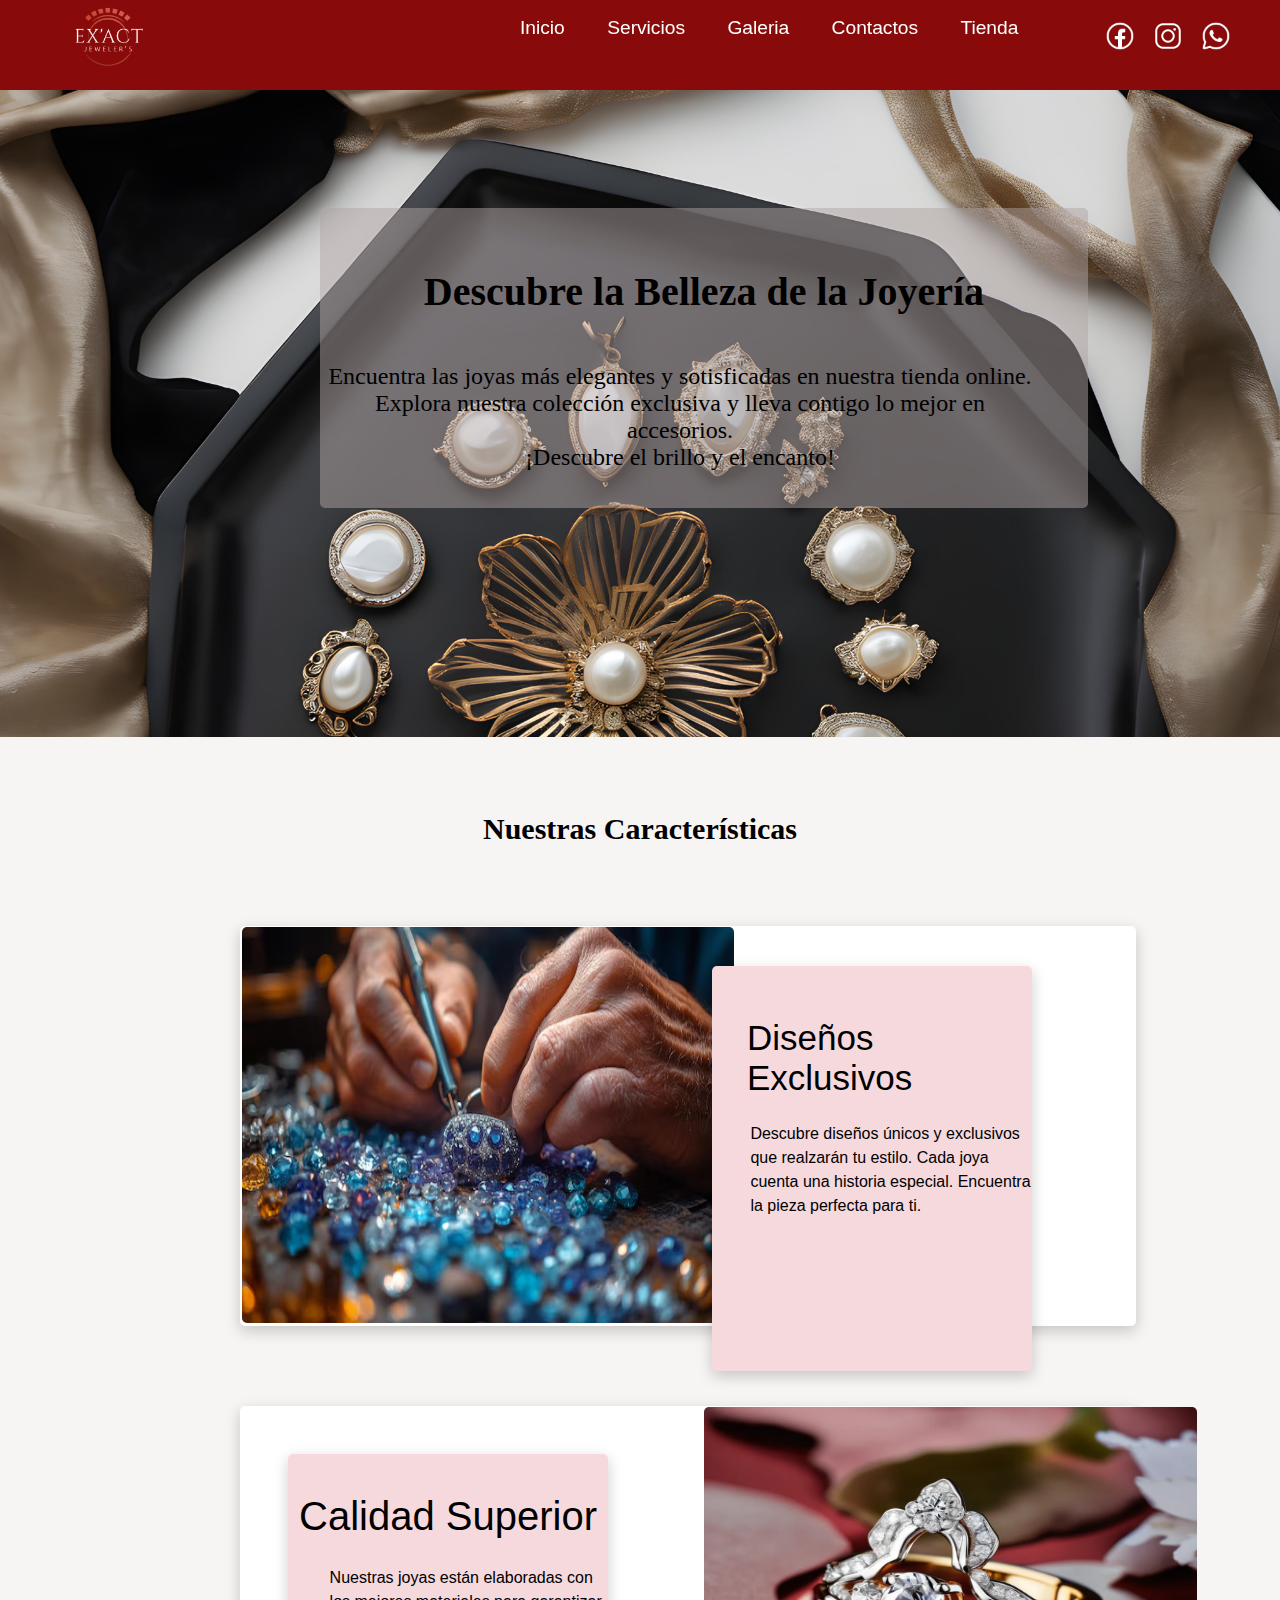
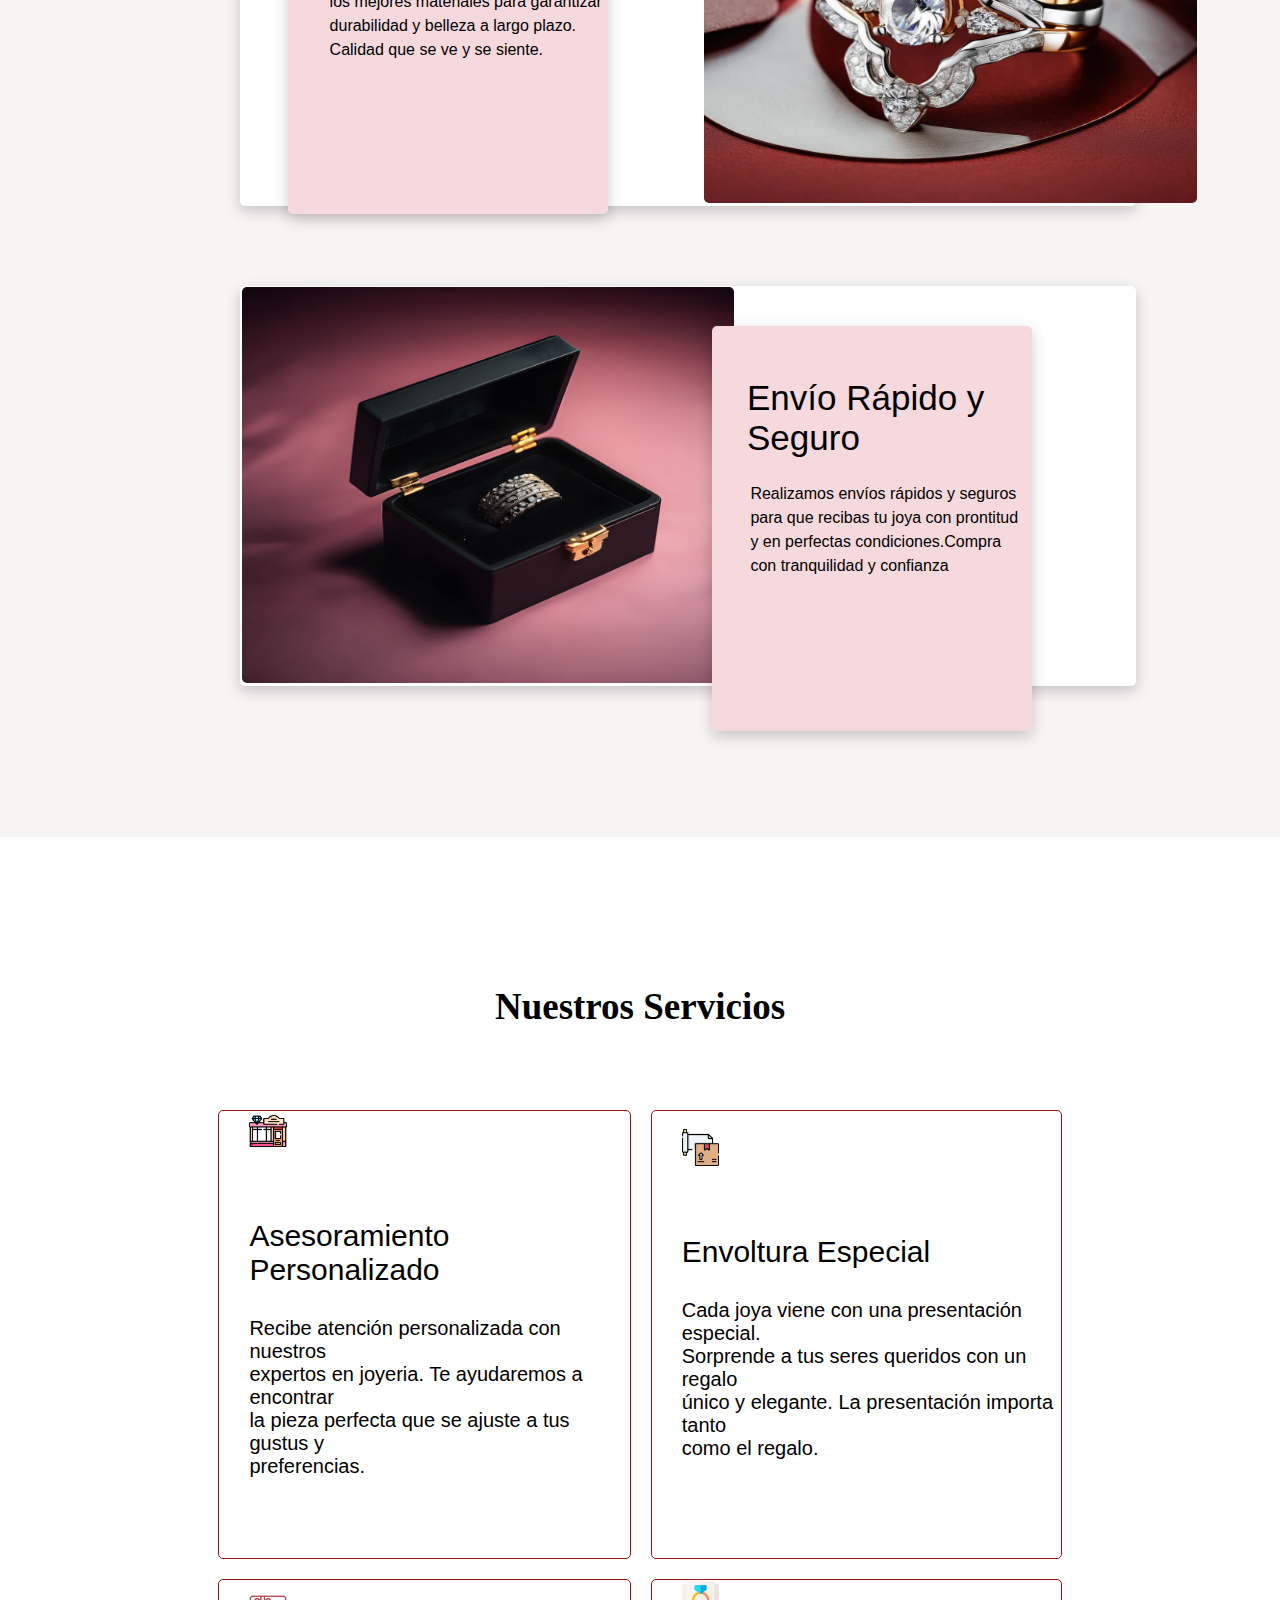
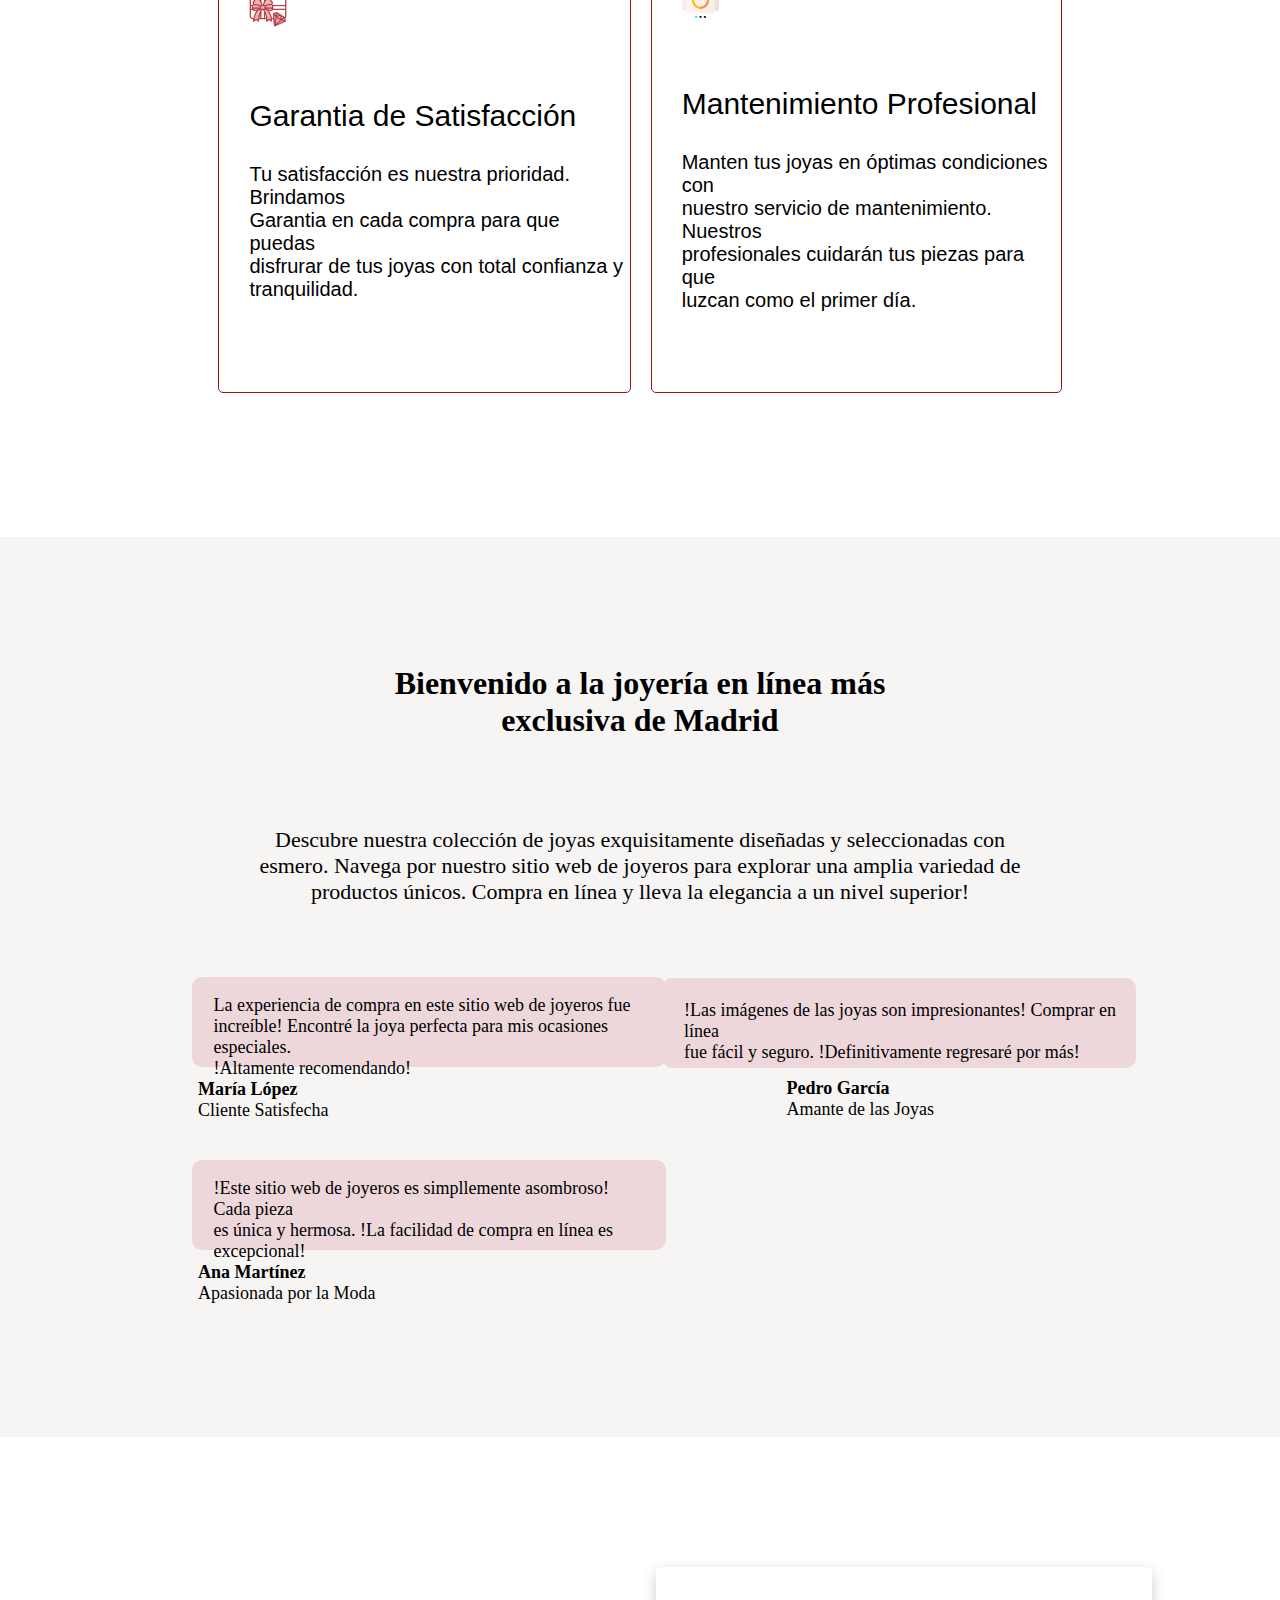
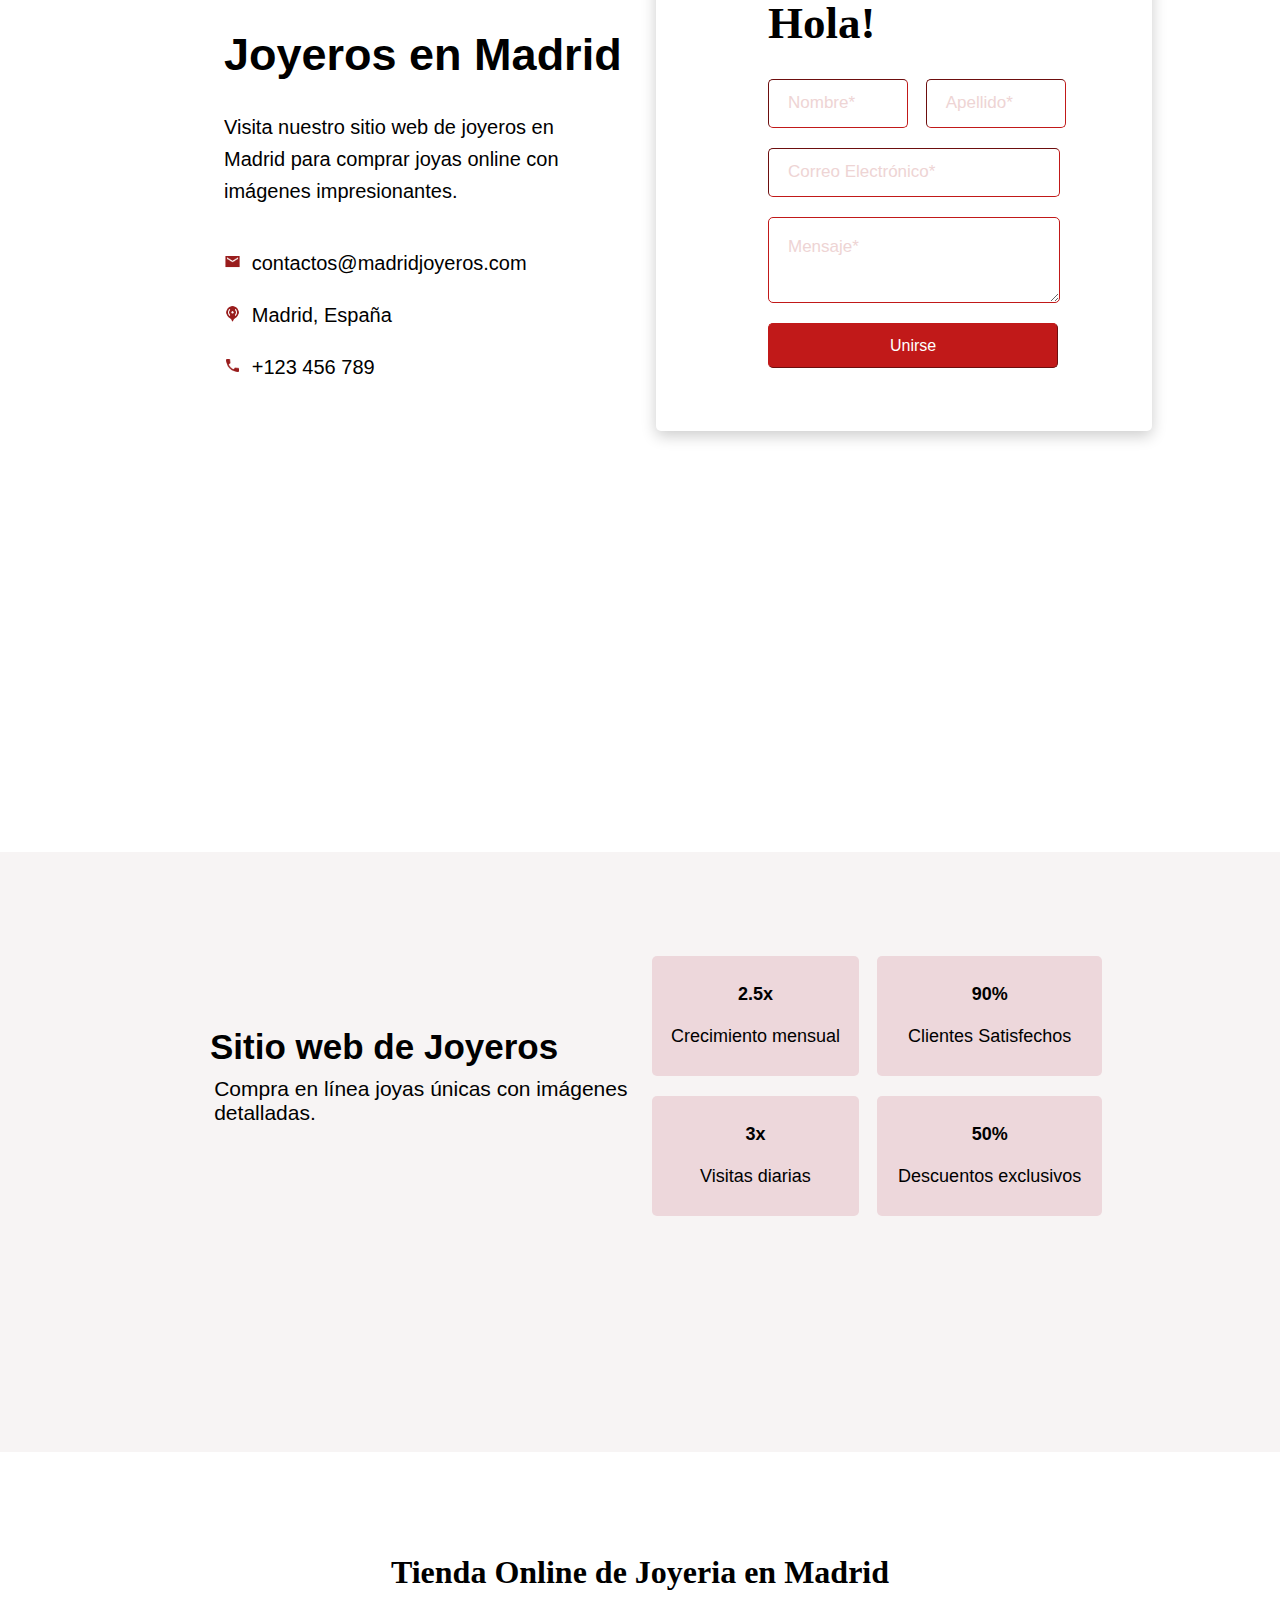
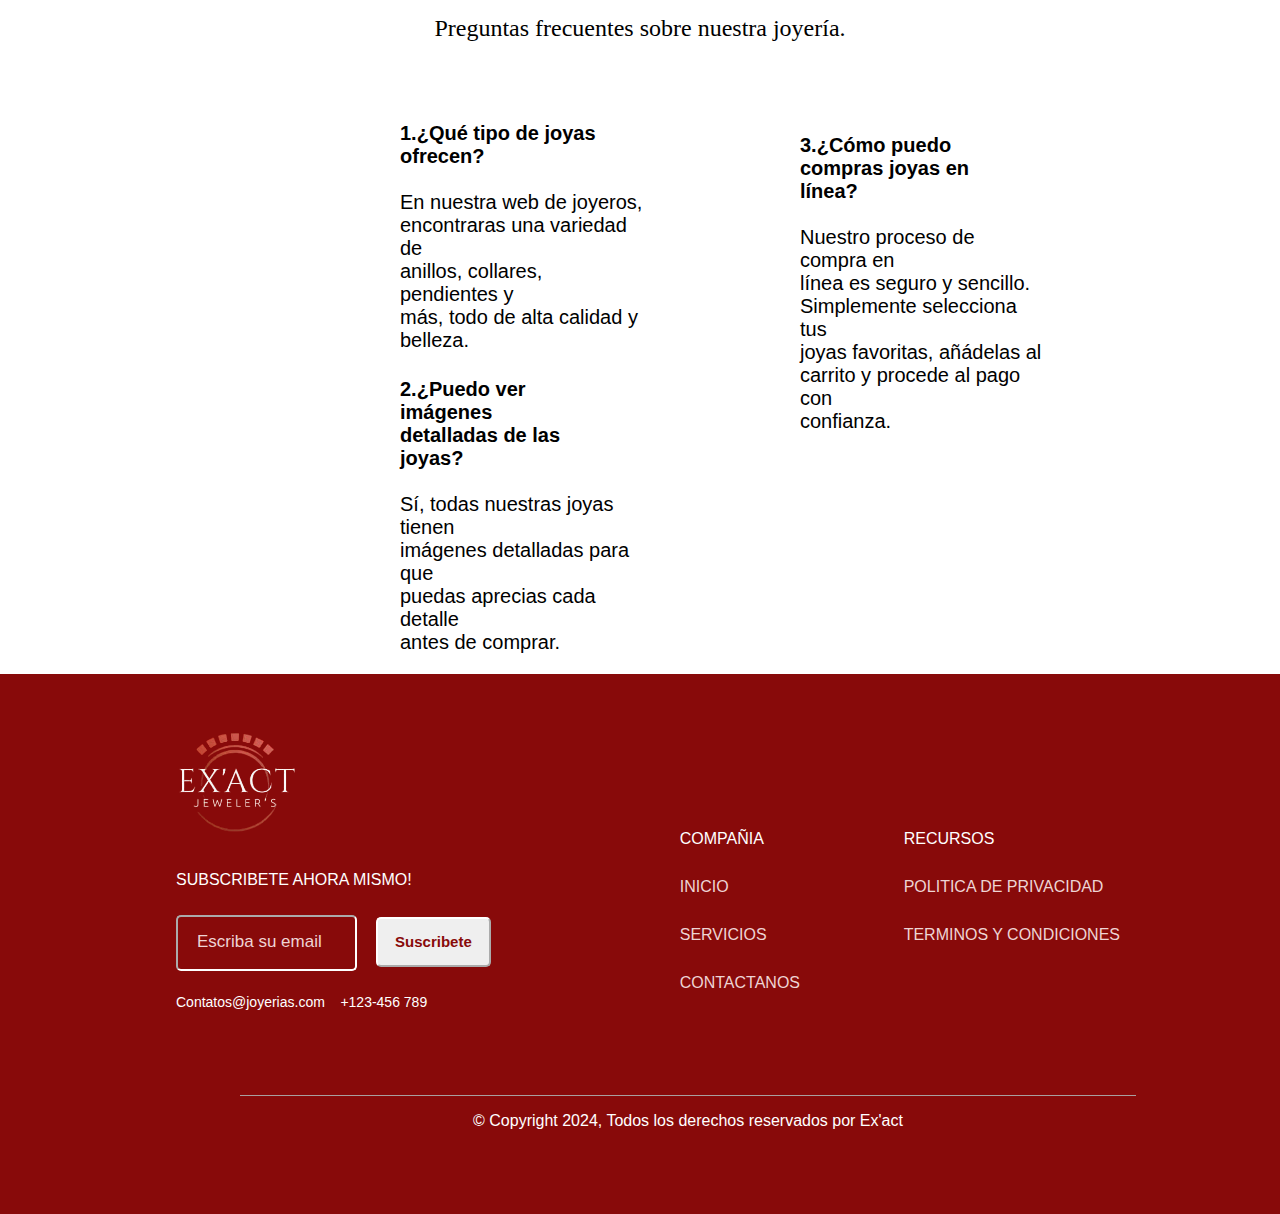
<file: index.html>
<!DOCTYPE html>
<html lang="en">
<head>
    <meta charset="UTF-8">
    <meta name="viewport" content="width=device-width, initial-scale=1.0">
    <title>Inicio</title>
    <link rel="stylesheet" href="css/index.css">
    <link rel="icon" href="imagenes/Untitled_logo_1_free-file-removebg-preview.png">
 </head>
<body>
    
    <div class="box1">
        <div class="descripcion">
            <h1>Descubre la Belleza de la Joyería</h1>
            <p>Encuentra las joyas más elegantes y sotisficadas en nuestra tienda online.<br>Explora
                 nuestra colección exclusiva y lleva contigo lo mejor en accesorios.<br>
                ¡Descubre el brillo y el encanto!</p>
        </div>

    </div>

    <div class="box2">

    <h1>Nuestras Características</h1>

    <div class="inside1">
    <div class="inside2"><h1>Diseños<br>Exclusivos</h1><p>Descubre diseños únicos y exclusivos<br>que realzarán tu estilo.
                         Cada joya<br> cuenta una historia especial. Encuentra<br>la pieza perfecta para ti.</p></div>
    <img id="img1" src="imagenes/orf.avif" alt="imagen">
    
    </div>

    <div class="inside1">
    <div class="inside3"><h1>Calidad Superior</h1><p>Nuestras joyas están elaboradas con<br>los mejores materiales
                         para garantizar<br>durabilidad y belleza a largo plazo.<br>Calidad que se ve y se siente.</p></div>
    <img id="img2" src="imagenes/pixlr.png" alt="imagen">
    </div>
   
    <div class="inside1">
    <div class="inside2"><h1>Envío Rápido y<br>Seguro</h1><p>Realizamos envíos rápidos y seguros<br>
    para que recibas tu joya con prontitud<br>y en perfectas condiciones.Compra<br>con tranquilidad y confianza</p></div>
    <img id="img3" src="imagenes/475b0b2d-a57f-462f-8e5b-afeeaf78d4d1.jpg" alt="imagen">
    </div>

    </div>


    <div class="box3">
    <h1>Nuestros Servicios</h1>
    <table class="tabla">
        <tr>
            <td><img id="img1" src="imagenes/joyeria.png" alt="imagen"><p><br>Asesoramiento Personalizado</p>Recibe atención personalizada con nuestros<br>
            expertos en joyeria. Te ayudaremos a encontrar<br>la pieza perfecta que se ajuste a tus gustus y<br>
            preferencias.</td>
            <td><img id="img2" src="imagenes/envoltura-elastica.png" alt="imagen"><p><br>Envoltura Especial</p>Cada joya viene con una presentación especial.<br>Sorprende a tus 
                       seres queridos con un regalo<br>
                       único y elegante. La presentación importa tanto<br> como el regalo.</td>
        </tr>
        <tr>
            <td><img id="img3" src="imagenes/tarjeta-de-regalo.png" alt="imagen"><p><br>Garantia de Satisfacción</p>Tu satisfacción es nuestra prioridad. Brindamos<br>Garantia
                        en cada compra para que puedas<br>disfrurar de tus joyas con total confianza y<br> tranquilidad.</td>
            <td><img id="img4" src="imagenes/producto.png" alt="imagen"><p><br>Mantenimiento Profesional</p>Manten tus joyas en óptimas condiciones con<br>nuestro
                        servicio de mantenimiento. Nuestros<br> profesionales cuidarán tus piezas para que<br>luzcan como 
                        el primer día.</td>
        </tr>
    </table>


    </div>



    <div class="box4">
    <h1>Bienvenido a la joyería en línea más<br>exclusiva de Madrid</h1>
    <p>Descubre nuestra colección de joyas exquisitamente diseñadas y seleccionadas con<br>
       esmero. Navega por nuestro sitio web de joyeros para explorar una amplia variedad de<br>
        productos únicos. Compra en línea y lleva la elegancia a un nivel superior!</p>
    <div class="com1"><p>La experiencia de compra en este sitio web de joyeros fue<br>
    increíble! Encontré la joya perfecta para mis ocasiones especiales.<br>!Altamente recomendando!</p>
    </div>
    <p class="per1"><strong>María López</strong><br>Cliente Satisfecha</p>

    <div class="com2"><p>!Este sitio web de joyeros es simpllemente asombroso! Cada pieza<br> es 
                        única y hermosa. !La facilidad de compra en línea es excepcional!</p></div>
    <p class="per2"><strong>Ana Martínez</strong><br>Apasionada por la Moda</p>

    <div class="com3"><p>!Las imágenes de las joyas son impresionantes! Comprar en línea<br>fue fácil y seguro.
                         !Definitivamente regresaré por más!</p>
    </div>
    <p class="per3"><strong>Pedro García</strong><br>Amante de las Joyas</p>

    </div>


    <div class="box5">

      <div class="mens">
           <h1>Joyeros en Madrid</h1>
           <p>Visita nuestro sitio web de joyeros en<br>Madrid para comprar joyas online con<br>
              imágenes impresionantes.</p>
            <p class="cont"><img id="mensaje" src="imagenes/icons8-mensaje-24.png" alt="imagen">&nbsp; contactos@madridjoyeros.com</p>
            <p class="cont"><img id ="region" src="imagenes/icons8-código-de-región-30.png" alt="imagen">&nbsp; Madrid, España</p>
            <p><img id="llamada" src="imagenes/icons8-llamada-24.png" alt="imagen">&nbsp; +123 456 789</p>
      </div>


      <div class="form">
         <h1>Hola!</h1>
         <form>
         <input type="text" id="nombre" name="nombre" placeholder="Nombre*">
         <input type="text" id="apellido" name="apell" placeholder="Apellido*">
         <div>
           <input type="email" id="email" name="email" placeholder="Correo Electrónico*">
         </div>
         <div><textarea id="mensaje" name="mensaje" placeholder="Mensaje*"></textarea></div>
         <div><input type="submit" value="Unirse" class="button"></div>
         </form>
      </div>

    </div>
    


    <div class="box6">
    <h1>Sitio web de Joyeros</h1>
    <p>Compra en línea joyas únicas con imágenes<br>detalladas.</p>

    <table class="tab">
        <tr>
            <td><strong>2.5x</strong><br><br>Crecimiento mensual</td>
            <td><strong>90%</strong><br><br>Clientes Satisfechos</td>
        </tr>

        <tr>
            <td><strong>3x</strong><br><br>Visitas diarias</td>
            <td><Strong>50%</Strong><br><br>Descuentos exclusivos</td>
        </tr>

    </table>


    </div>
    


    <div class="box7">
        <h1>Tienda Online de Joyeria en Madrid</h1>
        <p>Preguntas frecuentes sobre nuestra joyería.</p>

        <br><br>

        <div class="prim">
        <p><strong>1.¿Qué tipo de joyas<br>ofrecen?</strong><br><br>En nuestra web de joyeros,<br>encontraras una variedad de <br>
            anillos, collares, pendientes y<br>más, todo de alta calidad y<br> belleza.</p>
         </div>
        <br><br>
        <div class="prim">
           <p><strong>2.¿Puedo ver<br> imágenes<br> detalladas de las<br>joyas?</strong><br><br>Sí, todas nuestras joyas tienen<br> imágenes detalladas para que<br>
            puedas aprecias cada detalle<br>antes de comprar.</p>
        </div>
          
              <div class="sec">
              <p><strong>3.¿Cómo puedo<br> compras joyas en<br> línea?</strong><br><br>Nuestro proceso de compra en<br>línea es seguro y sencillo.<br>Simplemente selecciona tus<br>
                joyas favoritas, añádelas al<br>carrito y procede al pago con<br>confianza.</p>
              </div>




    </div>


    <div class="box8">
    <img src="imagenes/Untitled_logo_1_free-file-removebg-preview.png" alt="imagen">
    <div class="form"> 
        <p>SUBSCRIBETE AHORA MISMO!</p>
        
        <form>
        <input type="nombre" class="nombre" placeholder="Escriba su email">
        <input type="submit" value="Suscribete" class="boton">
        </form>
        
        <p class="cont">Contatos@joyerias.com &nbsp;&nbsp; +123-456 789</p>
    </div>

    <div class="fot1">
        <p class="blanc">COMPAÑIA</p>
        <p>INICIO</p>
        <p>SERVICIOS</p>
        <p>CONTACTANOS</p>

    </div>
        
    <div class="fot2">
        <p class="blanc">RECURSOS</p>
        <p>POLITICA DE PRIVACIDAD</p>
        <p>TERMINOS Y CONDICIONES</p>
    </div>
 <div class="line">

    <p>© Copyright 2024, Todos los derechos reservados por Ex'act</p>

 </div>

    </div>


    <div id="menu">
    <a href="index.html"><img src="imagenes/Untitled_logo_1_free-file-removebg-preview.png" alt="logo"></a>
    <ul>
        <a href="proyecto.html"><li>Inicio</li></a>
        <a href="servicios.html"><li>Servicios</li></a>
        <a href="Galeria.html"><li>Galeria</li></a>
        <a href="Contactos.html"><li>Contactos</li></a>
        <a href="tienda.html"><li>Tienda</li></a>
    </ul>
    <a href="#"><img class="fb" src="imagenes/icons8-facebook-nuevo-48.png" alt="fb"></a>
    <a href="#"><img class="ig" src="imagenes/insta-48.png" alt="ig"></a>
    <a href="#"><img class="wsp" src="imagenes/whats-48.png" alt="wsp"></a>
    </div>

    
    
</body>
</html>
</file>
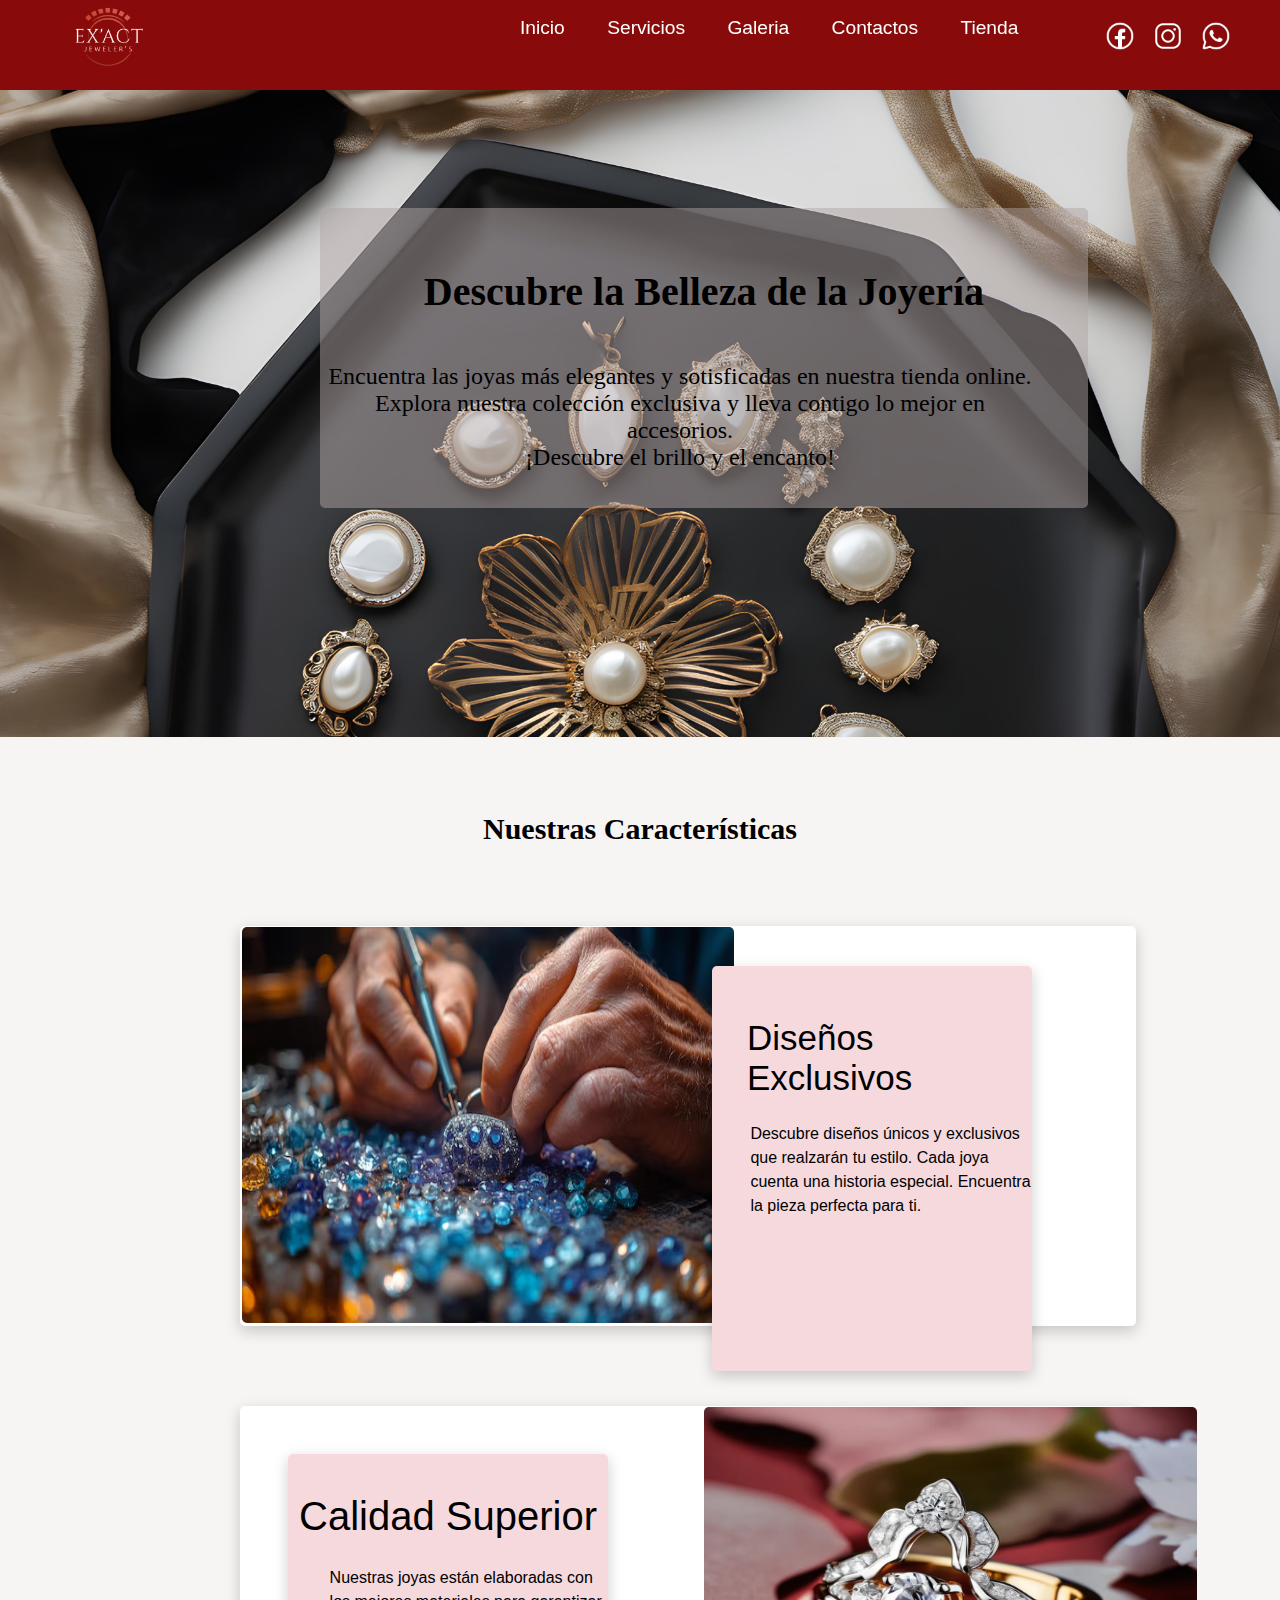
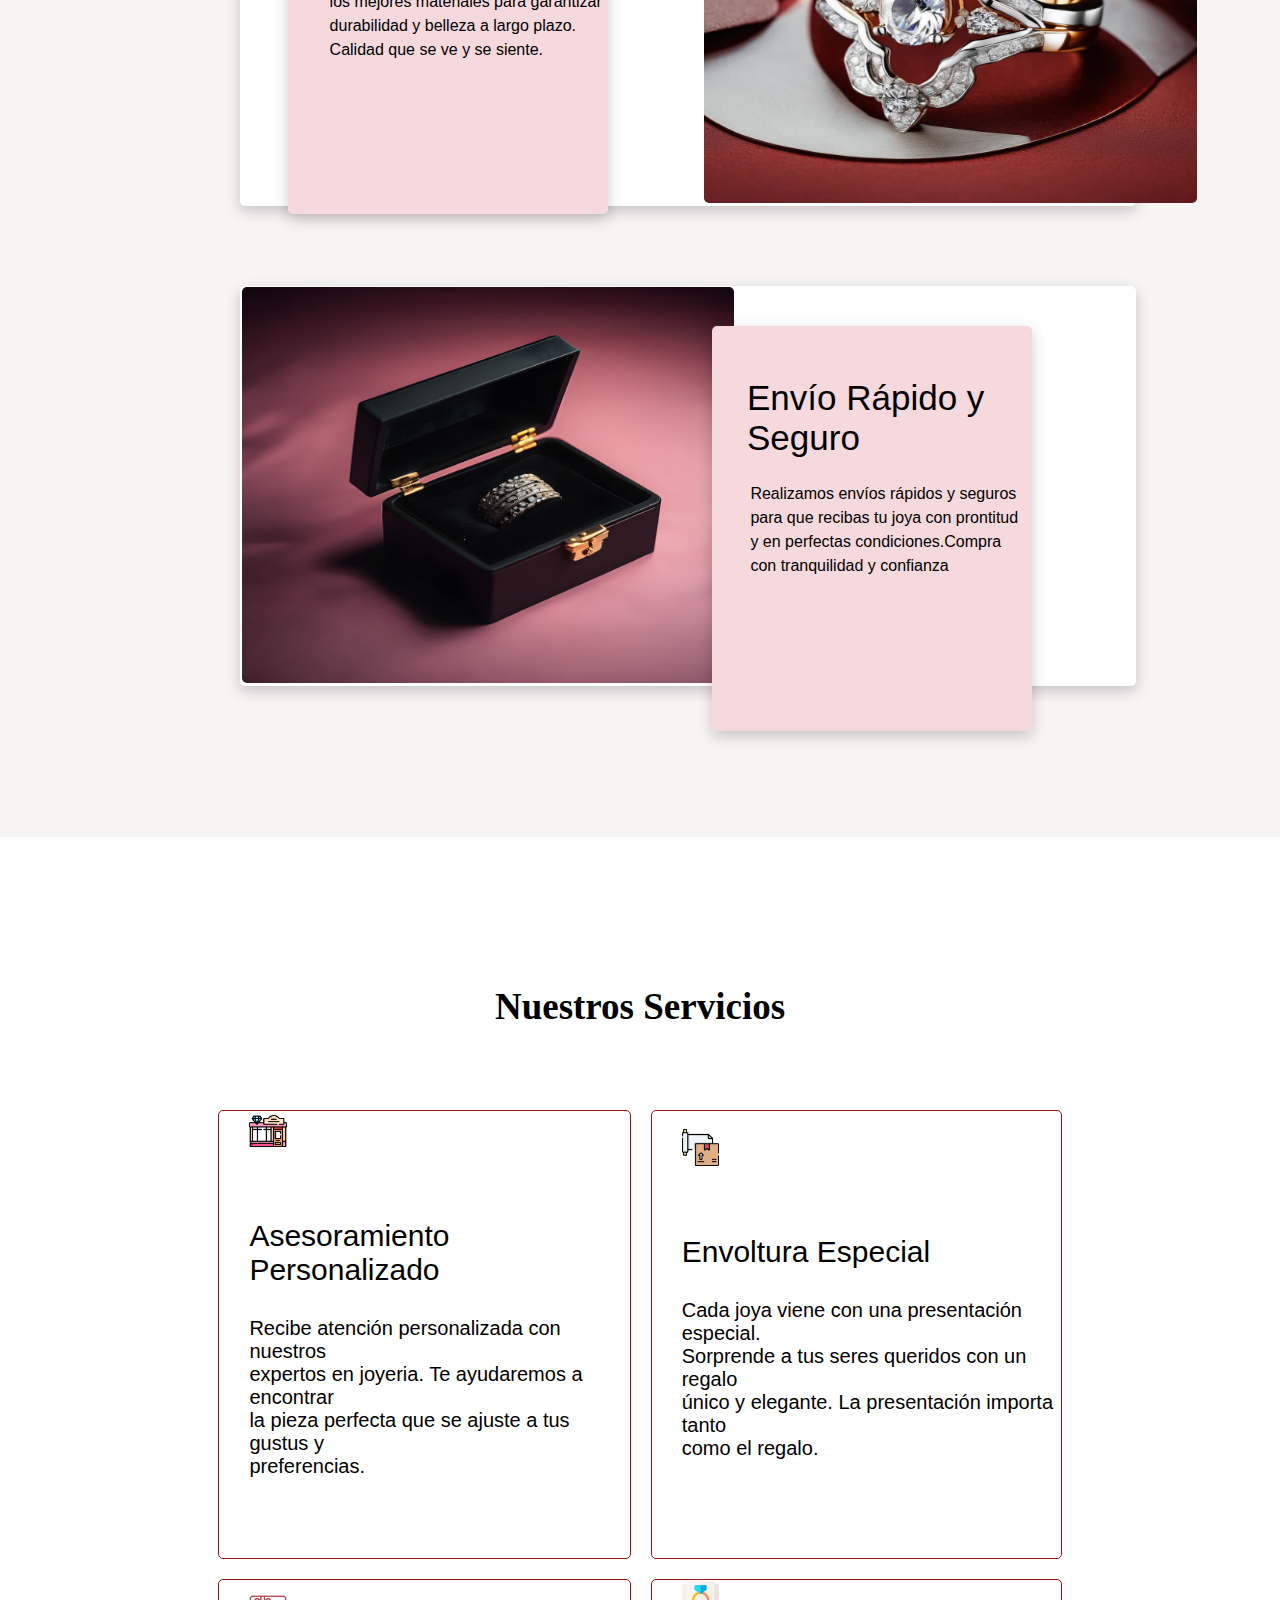
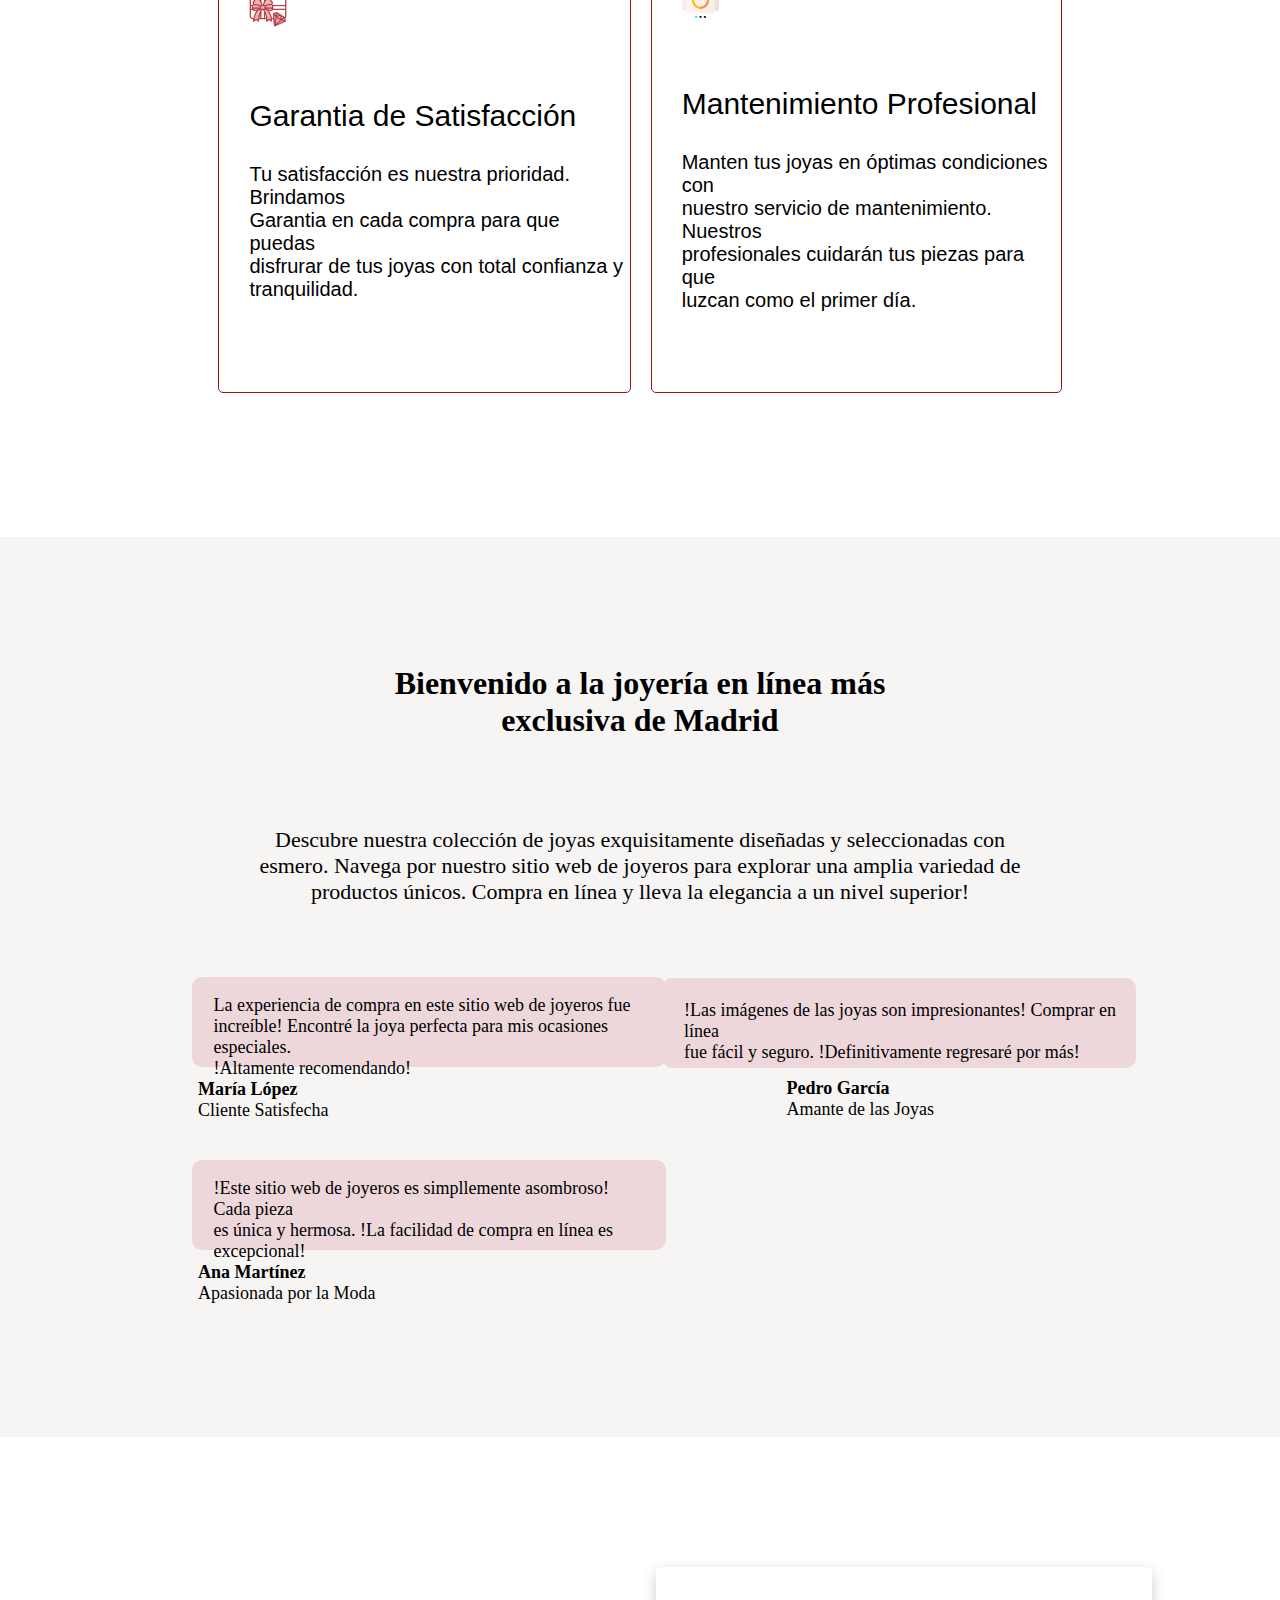
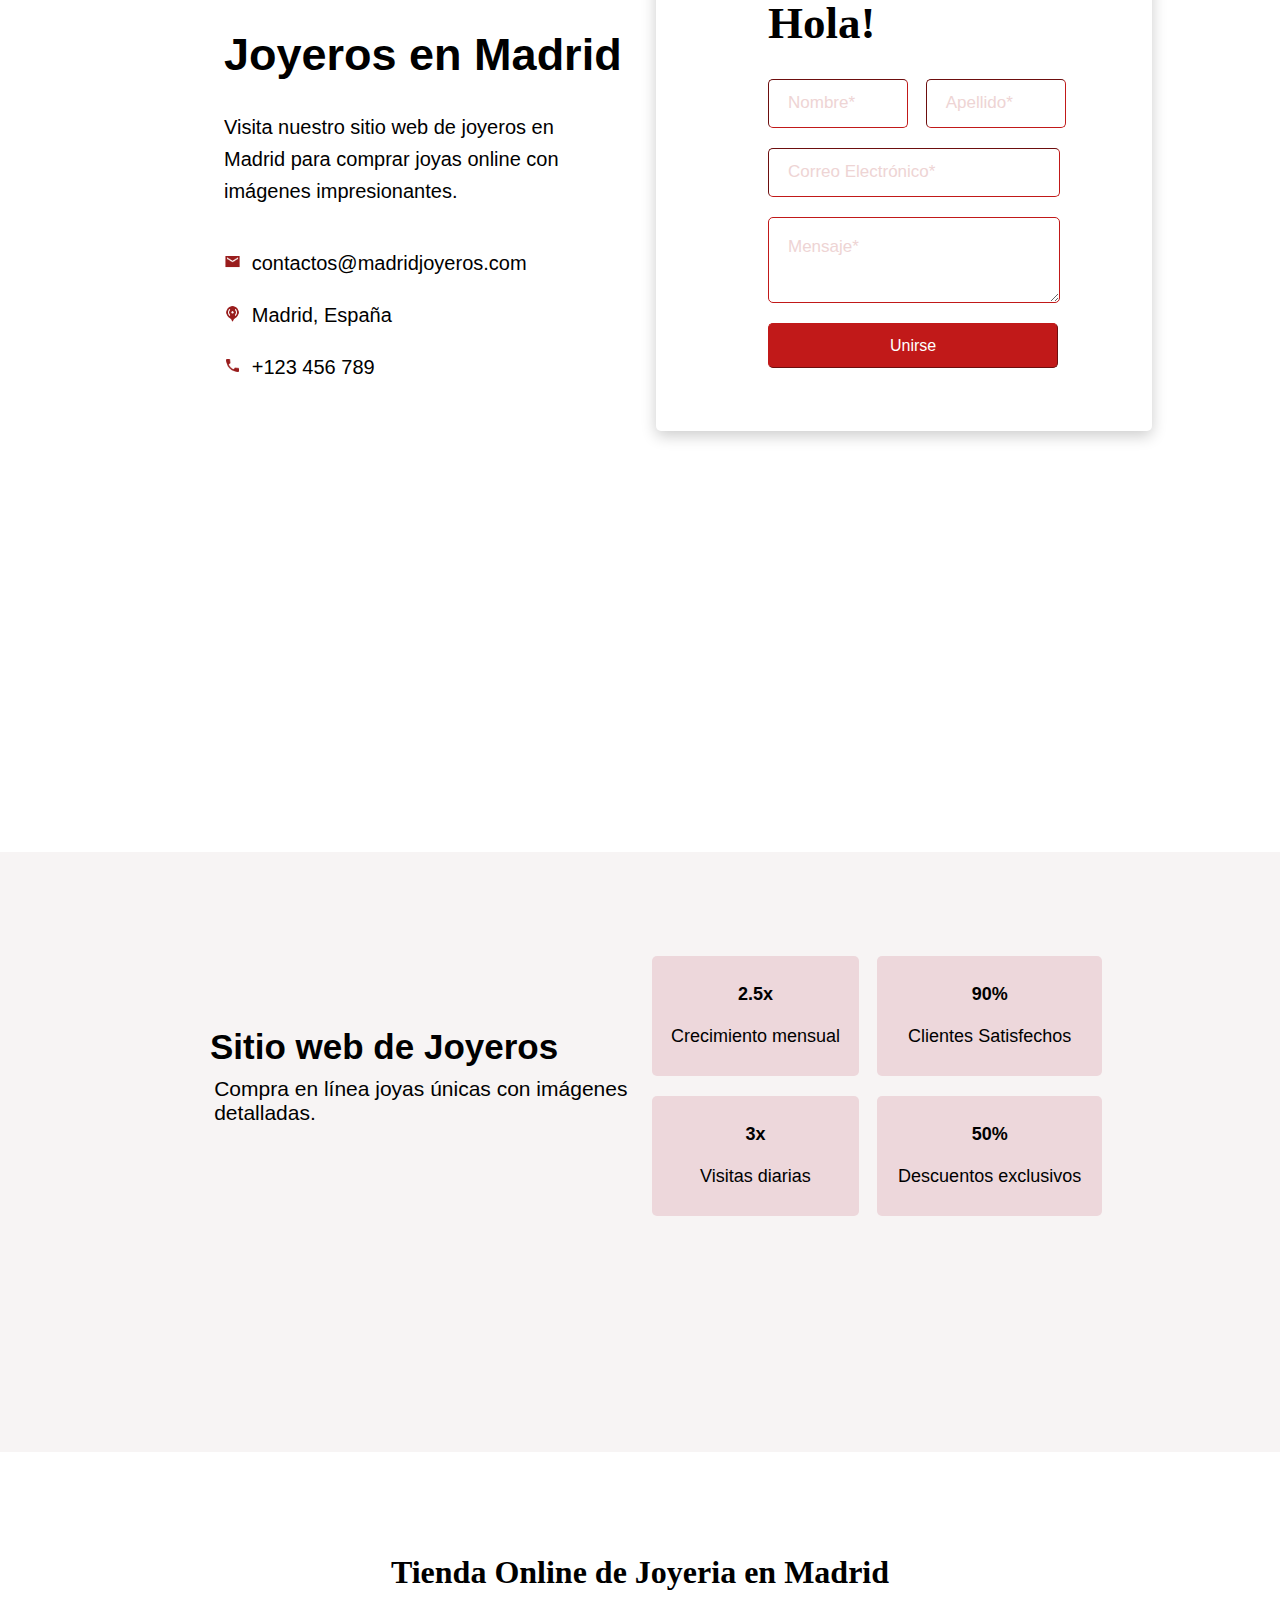
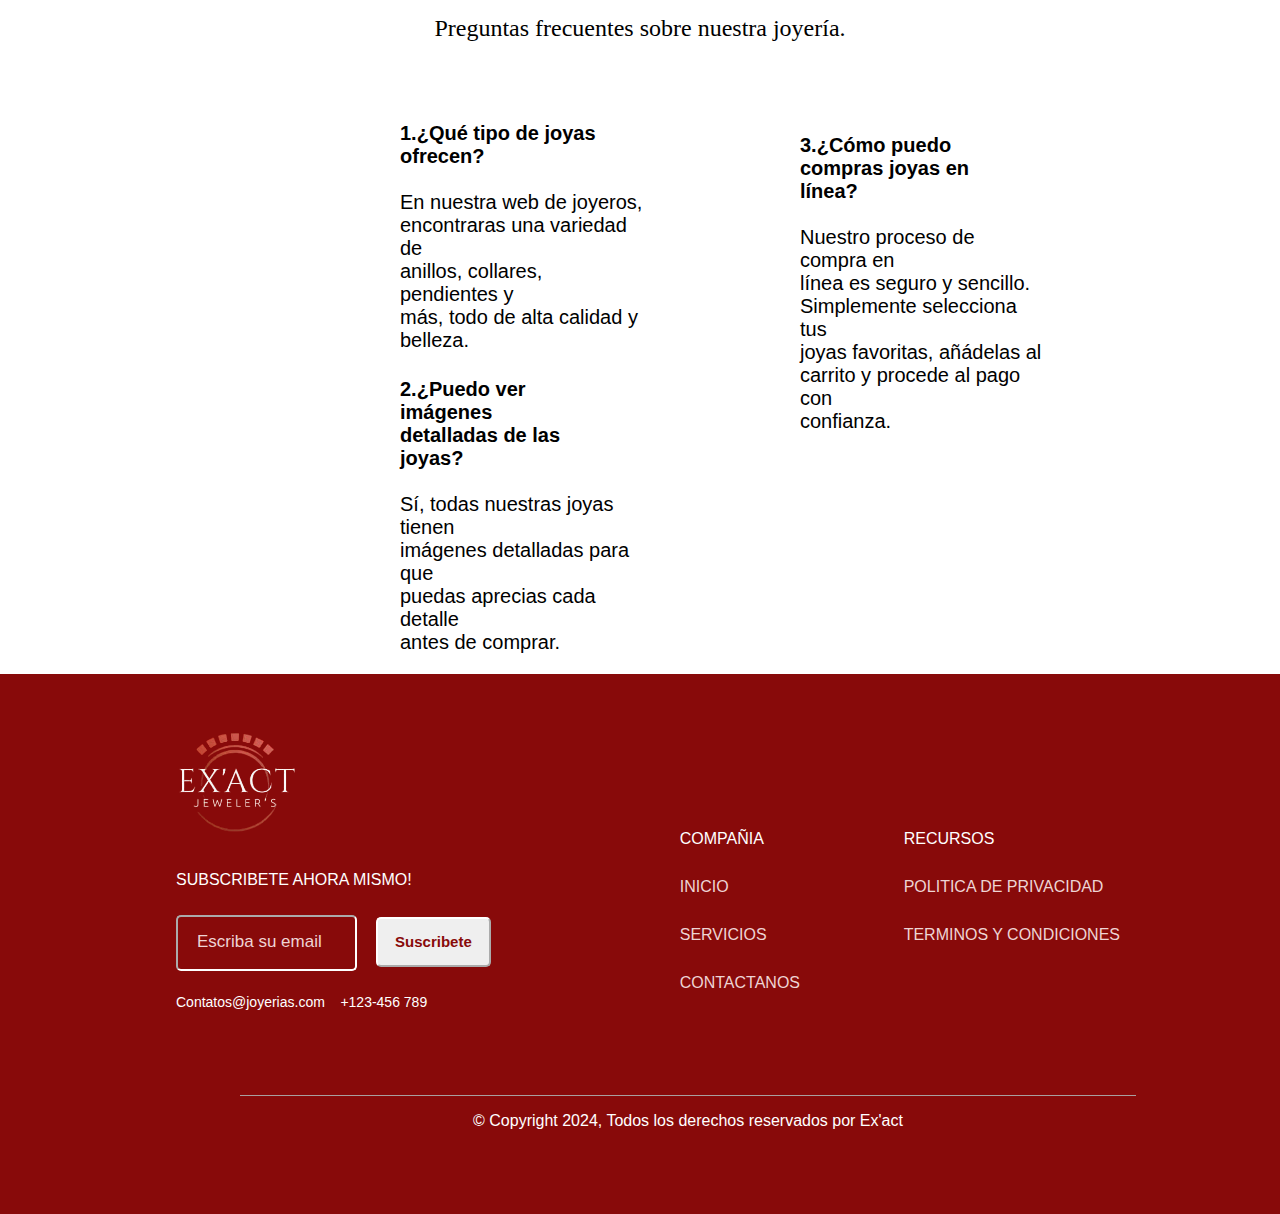
<file: html/index.html>
<!DOCTYPE html>
<html lang="en">
<head>
    <meta charset="UTF-8">
    <meta name="viewport" content="width=device-width, initial-scale=1.0">
    <title>Inicio</title>
    <link rel="stylesheet" href="../css/index.css">
    <link rel="icon" href="../imagenes/Untitled_logo_1_free-file-removebg-preview.png">
 </head>
<body>
    
    <div class="box1">
        <div class="descripcion">
            <h1>Descubre la Belleza de la Joyería</h1>
            <p>Encuentra las joyas más elegantes y sotisficadas en nuestra tienda online.<br>Explora
                 nuestra colección exclusiva y lleva contigo lo mejor en accesorios.<br>
                ¡Descubre el brillo y el encanto!</p>
        </div>

    </div>

    <div class="box2">

    <h1>Nuestras Características</h1>

    <div class="inside1">
    <div class="inside2"><h1>Diseños<br>Exclusivos</h1><p>Descubre diseños únicos y exclusivos<br>que realzarán tu estilo.
                         Cada joya<br> cuenta una historia especial. Encuentra<br>la pieza perfecta para ti.</p></div>
    <img id="img1" src="../imagenes/orf.avif" alt="imagen">
    
    </div>

    <div class="inside1">
    <div class="inside3"><h1>Calidad Superior</h1><p>Nuestras joyas están elaboradas con<br>los mejores materiales
                         para garantizar<br>durabilidad y belleza a largo plazo.<br>Calidad que se ve y se siente.</p></div>
    <img id="img2" src="../imagenes/pixlr.png" alt="imagen">
    </div>
   
    <div class="inside1">
    <div class="inside2"><h1>Envío Rápido y<br>Seguro</h1><p>Realizamos envíos rápidos y seguros<br>
    para que recibas tu joya con prontitud<br>y en perfectas condiciones.Compra<br>con tranquilidad y confianza</p></div>
    <img id="img3" src="../imagenes/475b0b2d-a57f-462f-8e5b-afeeaf78d4d1.jpg" alt="imagen">
    </div>

    </div>


    <div class="box3">
    <h1>Nuestros Servicios</h1>
    <table class="tabla">
        <tr>
            <td><img id="img1" src="../imagenes/joyeria.png" alt="imagen"><p><br>Asesoramiento Personalizado</p>Recibe atención personalizada con nuestros<br>
            expertos en joyeria. Te ayudaremos a encontrar<br>la pieza perfecta que se ajuste a tus gustus y<br>
            preferencias.</td>
            <td><img id="img2" src="../imagenes/envoltura-elastica.png" alt="imagen"><p><br>Envoltura Especial</p>Cada joya viene con una presentación especial.<br>Sorprende a tus 
                       seres queridos con un regalo<br>
                       único y elegante. La presentación importa tanto<br> como el regalo.</td>
        </tr>
        <tr>
            <td><img id="img3" src="../imagenes/tarjeta-de-regalo.png" alt="imagen"><p><br>Garantia de Satisfacción</p>Tu satisfacción es nuestra prioridad. Brindamos<br>Garantia
                        en cada compra para que puedas<br>disfrurar de tus joyas con total confianza y<br> tranquilidad.</td>
            <td><img id="img4" src="../imagenes/producto.png" alt="imagen"><p><br>Mantenimiento Profesional</p>Manten tus joyas en óptimas condiciones con<br>nuestro
                        servicio de mantenimiento. Nuestros<br> profesionales cuidarán tus piezas para que<br>luzcan como 
                        el primer día.</td>
        </tr>
    </table>


    </div>



    <div class="box4">
    <h1>Bienvenido a la joyería en línea más<br>exclusiva de Madrid</h1>
    <p>Descubre nuestra colección de joyas exquisitamente diseñadas y seleccionadas con<br>
       esmero. Navega por nuestro sitio web de joyeros para explorar una amplia variedad de<br>
        productos únicos. Compra en línea y lleva la elegancia a un nivel superior!</p>
    <div class="com1"><p>La experiencia de compra en este sitio web de joyeros fue<br>
    increíble! Encontré la joya perfecta para mis ocasiones especiales.<br>!Altamente recomendando!</p>
    </div>
    <p class="per1"><strong>María López</strong><br>Cliente Satisfecha</p>

    <div class="com2"><p>!Este sitio web de joyeros es simpllemente asombroso! Cada pieza<br> es 
                        única y hermosa. !La facilidad de compra en línea es excepcional!</p></div>
    <p class="per2"><strong>Ana Martínez</strong><br>Apasionada por la Moda</p>

    <div class="com3"><p>!Las imágenes de las joyas son impresionantes! Comprar en línea<br>fue fácil y seguro.
                         !Definitivamente regresaré por más!</p>
    </div>
    <p class="per3"><strong>Pedro García</strong><br>Amante de las Joyas</p>

    </div>


    <div class="box5">

      <div class="mens">
           <h1>Joyeros en Madrid</h1>
           <p>Visita nuestro sitio web de joyeros en<br>Madrid para comprar joyas online con<br>
              imágenes impresionantes.</p>
            <p class="cont"><img id="mensaje" src="../imagenes/icons8-mensaje-24.png" alt="imagen">&nbsp; contactos@madridjoyeros.com</p>
            <p class="cont"><img id ="region" src="../imagenes/icons8-código-de-región-30.png" alt="imagen">&nbsp; Madrid, España</p>
            <p><img id="llamada" src="../imagenes/icons8-llamada-24.png" alt="imagen">&nbsp; +123 456 789</p>
      </div>


      <div class="form">
         <h1>Hola!</h1>
         <form>
         <input type="text" id="nombre" name="nombre" placeholder="Nombre*">
         <input type="text" id="apellido" name="apell" placeholder="Apellido*">
         <div>
           <input type="email" id="email" name="email" placeholder="Correo Electrónico*">
         </div>
         <div><textarea id="mensaje" name="mensaje" placeholder="Mensaje*"></textarea></div>
         <div><input type="submit" value="Unirse" class="button"></div>
         </form>
      </div>

    </div>
    


    <div class="box6">
    <h1>Sitio web de Joyeros</h1>
    <p>Compra en línea joyas únicas con imágenes<br>detalladas.</p>

    <table class="tab">
        <tr>
            <td><strong>2.5x</strong><br><br>Crecimiento mensual</td>
            <td><strong>90%</strong><br><br>Clientes Satisfechos</td>
        </tr>

        <tr>
            <td><strong>3x</strong><br><br>Visitas diarias</td>
            <td><Strong>50%</Strong><br><br>Descuentos exclusivos</td>
        </tr>

    </table>


    </div>
    


    <div class="box7">
        <h1>Tienda Online de Joyeria en Madrid</h1>
        <p>Preguntas frecuentes sobre nuestra joyería.</p>

        <br><br>

        <div class="prim">
        <p><strong>1.¿Qué tipo de joyas<br>ofrecen?</strong><br><br>En nuestra web de joyeros,<br>encontraras una variedad de <br>
            anillos, collares, pendientes y<br>más, todo de alta calidad y<br> belleza.</p>
         </div>
        <br><br>
        <div class="prim">
           <p><strong>2.¿Puedo ver<br> imágenes<br> detalladas de las<br>joyas?</strong><br><br>Sí, todas nuestras joyas tienen<br> imágenes detalladas para que<br>
            puedas aprecias cada detalle<br>antes de comprar.</p>
        </div>
          
              <div class="sec">
              <p><strong>3.¿Cómo puedo<br> compras joyas en<br> línea?</strong><br><br>Nuestro proceso de compra en<br>línea es seguro y sencillo.<br>Simplemente selecciona tus<br>
                joyas favoritas, añádelas al<br>carrito y procede al pago con<br>confianza.</p>
              </div>




    </div>


    <div class="box8">
    <img src="../imagenes/Untitled_logo_1_free-file-removebg-preview.png" alt="imagen">
    <div class="form"> 
        <p>SUBSCRIBETE AHORA MISMO!</p>
        
        <form>
        <input type="nombre" class="nombre" placeholder="Escriba su email">
        <input type="submit" value="Suscribete" class="boton">
        </form>
        
        <p class="cont">Contatos@joyerias.com &nbsp;&nbsp; +123-456 789</p>
    </div>

    <div class="fot1">
        <p class="blanc">COMPAÑIA</p>
        <p>INICIO</p>
        <p>SERVICIOS</p>
        <p>CONTACTANOS</p>

    </div>
        
    <div class="fot2">
        <p class="blanc">RECURSOS</p>
        <p>POLITICA DE PRIVACIDAD</p>
        <p>TERMINOS Y CONDICIONES</p>
    </div>
 <div class="line">

    <p>© Copyright 2024, Todos los derechos reservados por Ex'act</p>

 </div>

    </div>


    <div id="menu">
    <a href="proyecto.html"><img src="../imagenes/Untitled_logo_1_free-file-removebg-preview.png" alt="logo"></a>
    <ul>
        <a href="proyecto.html"><li>Inicio</li></a>
        <a href="servicios.html"><li>Servicios</li></a>
        <a href="Galeria.html"><li>Galeria</li></a>
        <a href="Contactos.html"><li>Contactos</li></a>
        <a href="tienda.html"><li>Tienda</li></a>
    </ul>
    <a href="#"><img class="fb" src="../imagenes/icons8-facebook-nuevo-48.png" alt="fb"></a>
    <a href="#"><img class="ig" src="../imagenes/insta-48.png" alt="ig"></a>
    <a href="#"><img class="wsp" src="../imagenes/whats-48.png" alt="wsp"></a>
    </div>

    
    
</body>
</html>
</file>
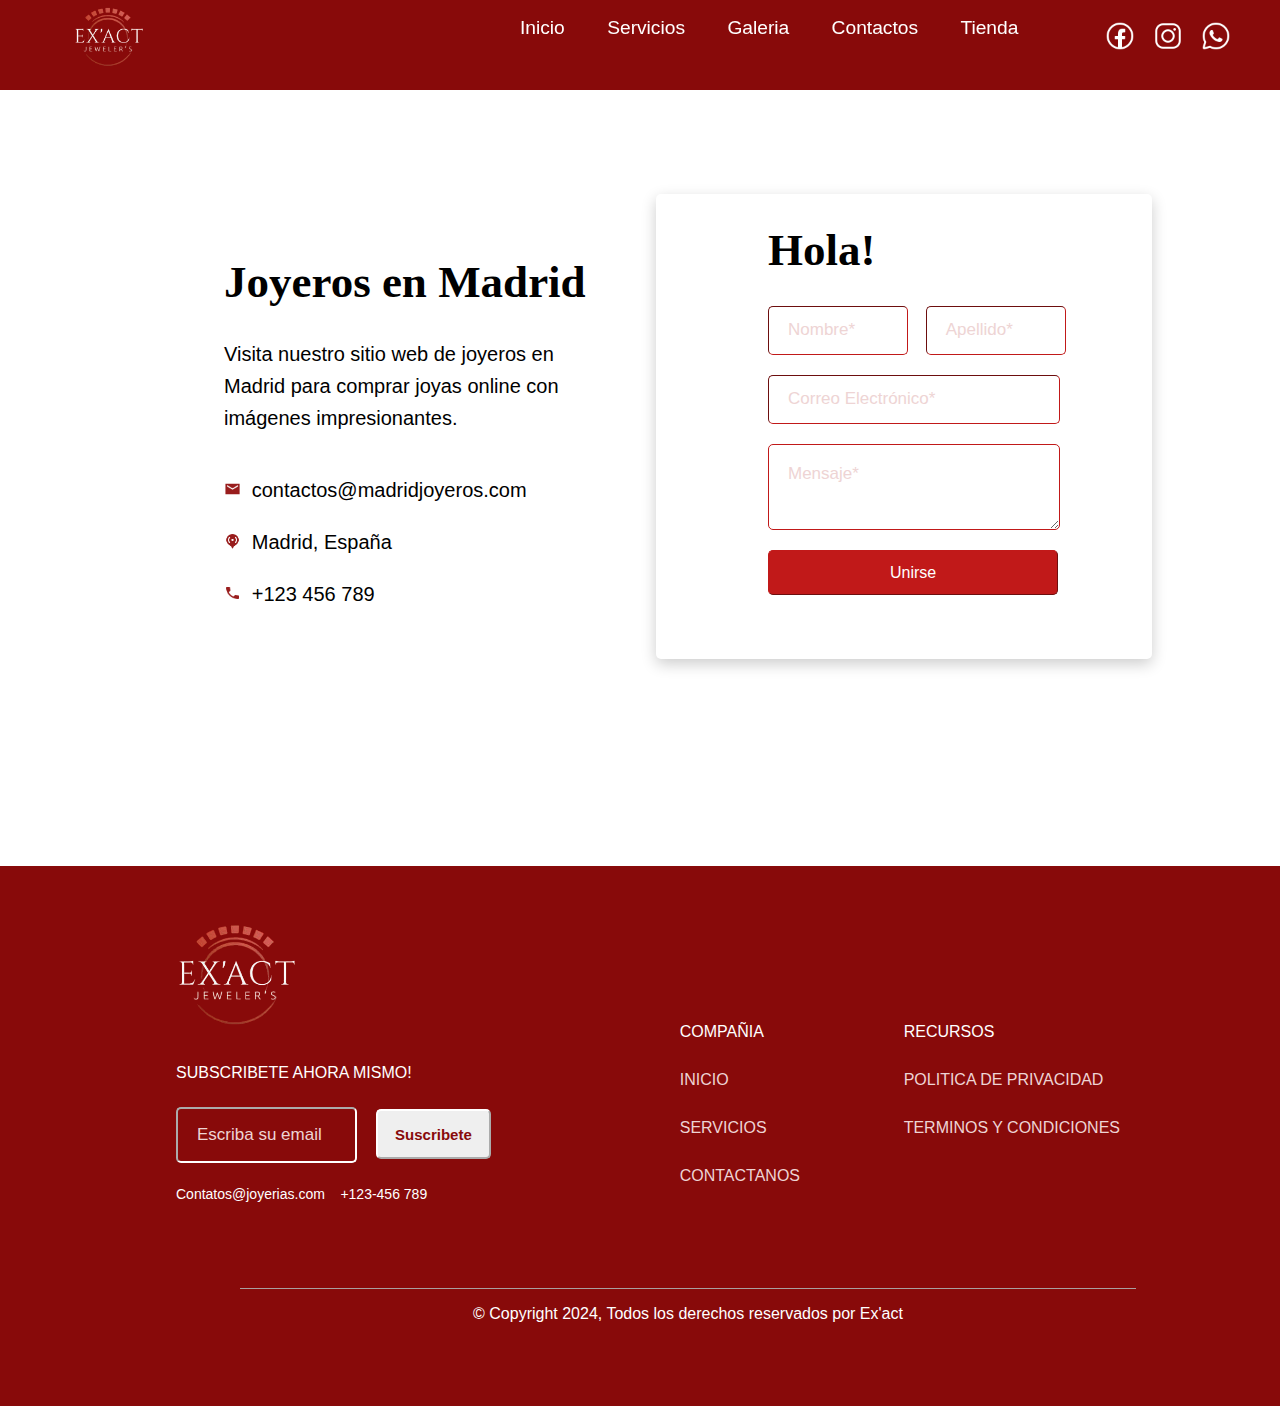
<file: html/contactos.html>
<!DOCTYPE html>
<html lang="en">
<head>
    <meta charset="UTF-8">
    <meta name="viewport" content="width=device-width, initial-scale=1.0">
    <title>Contactos</title>
    <link rel="stylesheet" href="../css/contactos.css">
    <link rel="icon" href="../imagenes/Untitled_logo_1_free-file-removebg-preview.png">
</head>
<body>
    
    <div id="menu">
        <a href="../index.html"><img src="../imagenes/Untitled_logo_1_free-file-removebg-preview.png" alt="logo"></a>
        <ul>
            <a href="../index.html"><li>Inicio</li></a>
            <a href="servicios.html"><li>Servicios</li></a>
            <a href="Galeria.html"><li>Galeria</li></a>
            <a href="contactos.html"><li>Contactos</li></a>
            <a href="tienda.html"><li>Tienda</li></a>
        </ul>
        <a href="#"><img class="fb" src="../imagenes/icons8-facebook-nuevo-48.png" alt="fb"></a>
        <a href="#"><img class="ig" src="../imagenes/insta-48.png" alt="ig"></a>
        <a href="#"><img class="wsp" src="../imagenes/whats-48.png" alt="wsp"></a>
        </div>



    <div class="box1">
    
      <div class="mens">
           <h1>Joyeros en Madrid</h1>
           <p>Visita nuestro sitio web de joyeros en<br>Madrid para comprar joyas online con<br>
              imágenes impresionantes.</p>
            <p class="cont"><img id="mensaje" src="../imagenes/icons8-mensaje-24.png" alt="imagen">&nbsp; contactos@madridjoyeros.com</p>
            <p class="cont"><img id ="region" src="../imagenes/icons8-código-de-región-30.png" alt="imagen">&nbsp; Madrid, España</p>
            <p><img id="llamada" src="../imagenes/icons8-llamada-24.png" alt="imagen">&nbsp; +123 456 789</p>
      </div>


      <div class="form">
         <h1>Hola!</h1>
         <form>
         <input type="text" id="nombre" name="nombre" placeholder="Nombre*">
         <input type="text" id="apellido" name="apell" placeholder="Apellido*">
         <div>
           <input type="email" id="email" name="email" placeholder="Correo Electrónico*">
         </div>
         <div><textarea id="mensaje" name="mensaje" placeholder="Mensaje*"></textarea></div>
         <div><input type="submit" value="Unirse" class="button"></div>
         </form>
      </div>

    </div>
    



    <div class="box2">
            <img src="../imagenes/Untitled_logo_1_free-file-removebg-preview.png" alt="imagen">
            <div class="form"> 
                <p>SUBSCRIBETE AHORA MISMO!</p>
                
                <form>
                <input type="nombre" class="nombre" placeholder="Escriba su email">
                <input type="submit" value="Suscribete" class="boton">
                </form>
                
                <p class="cont">Contatos@joyerias.com &nbsp;&nbsp; +123-456 789</p>
            </div>
        
            <div class="fot1">
                <p class="blanc">COMPAÑIA</p>
                <p>INICIO</p>
                <p>SERVICIOS</p>
                <p>CONTACTANOS</p>
        
            </div>
                
            <div class="fot2">
                <p class="blanc">RECURSOS</p>
                <p>POLITICA DE PRIVACIDAD</p>
                <p>TERMINOS Y CONDICIONES</p>
            </div>
         <div class="line">
        
            <p>© Copyright 2024, Todos los derechos reservados por Ex'act</p>
        
         </div>
    </div>



</body>
</html>
</file>
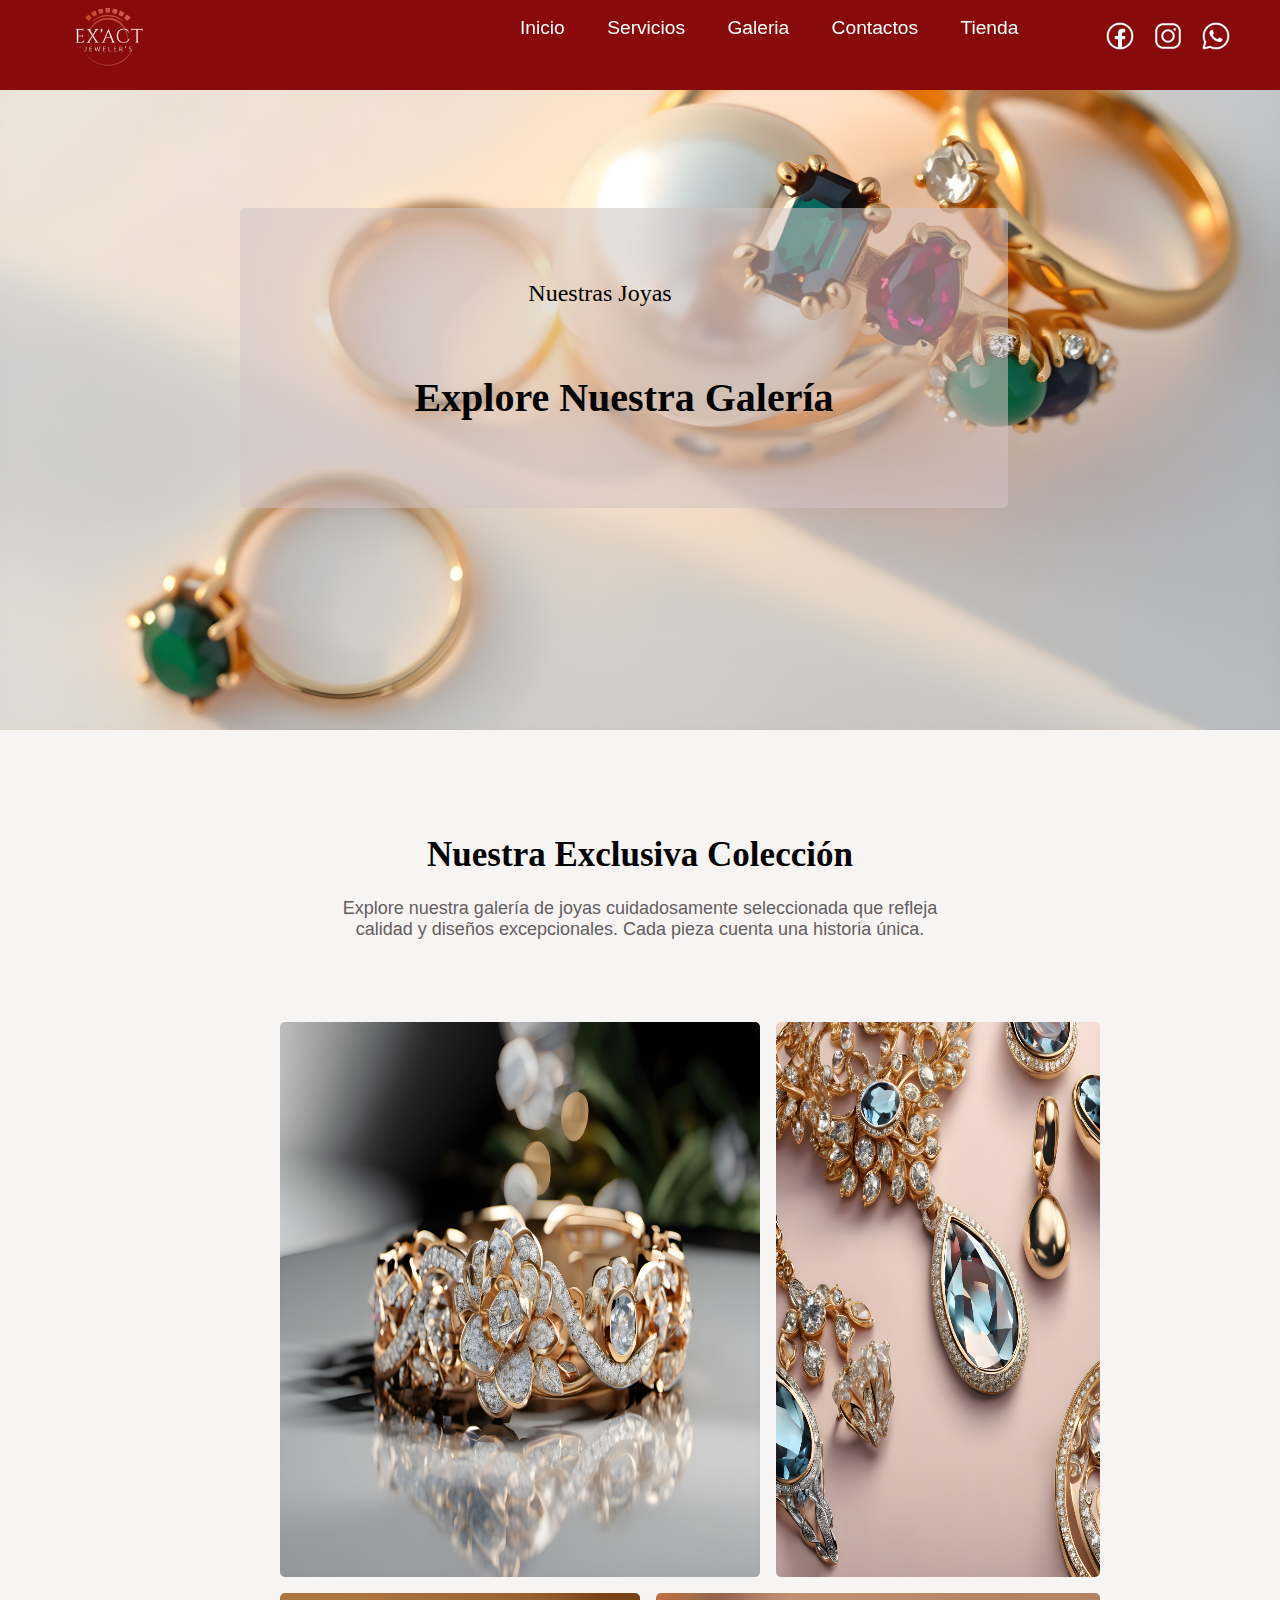
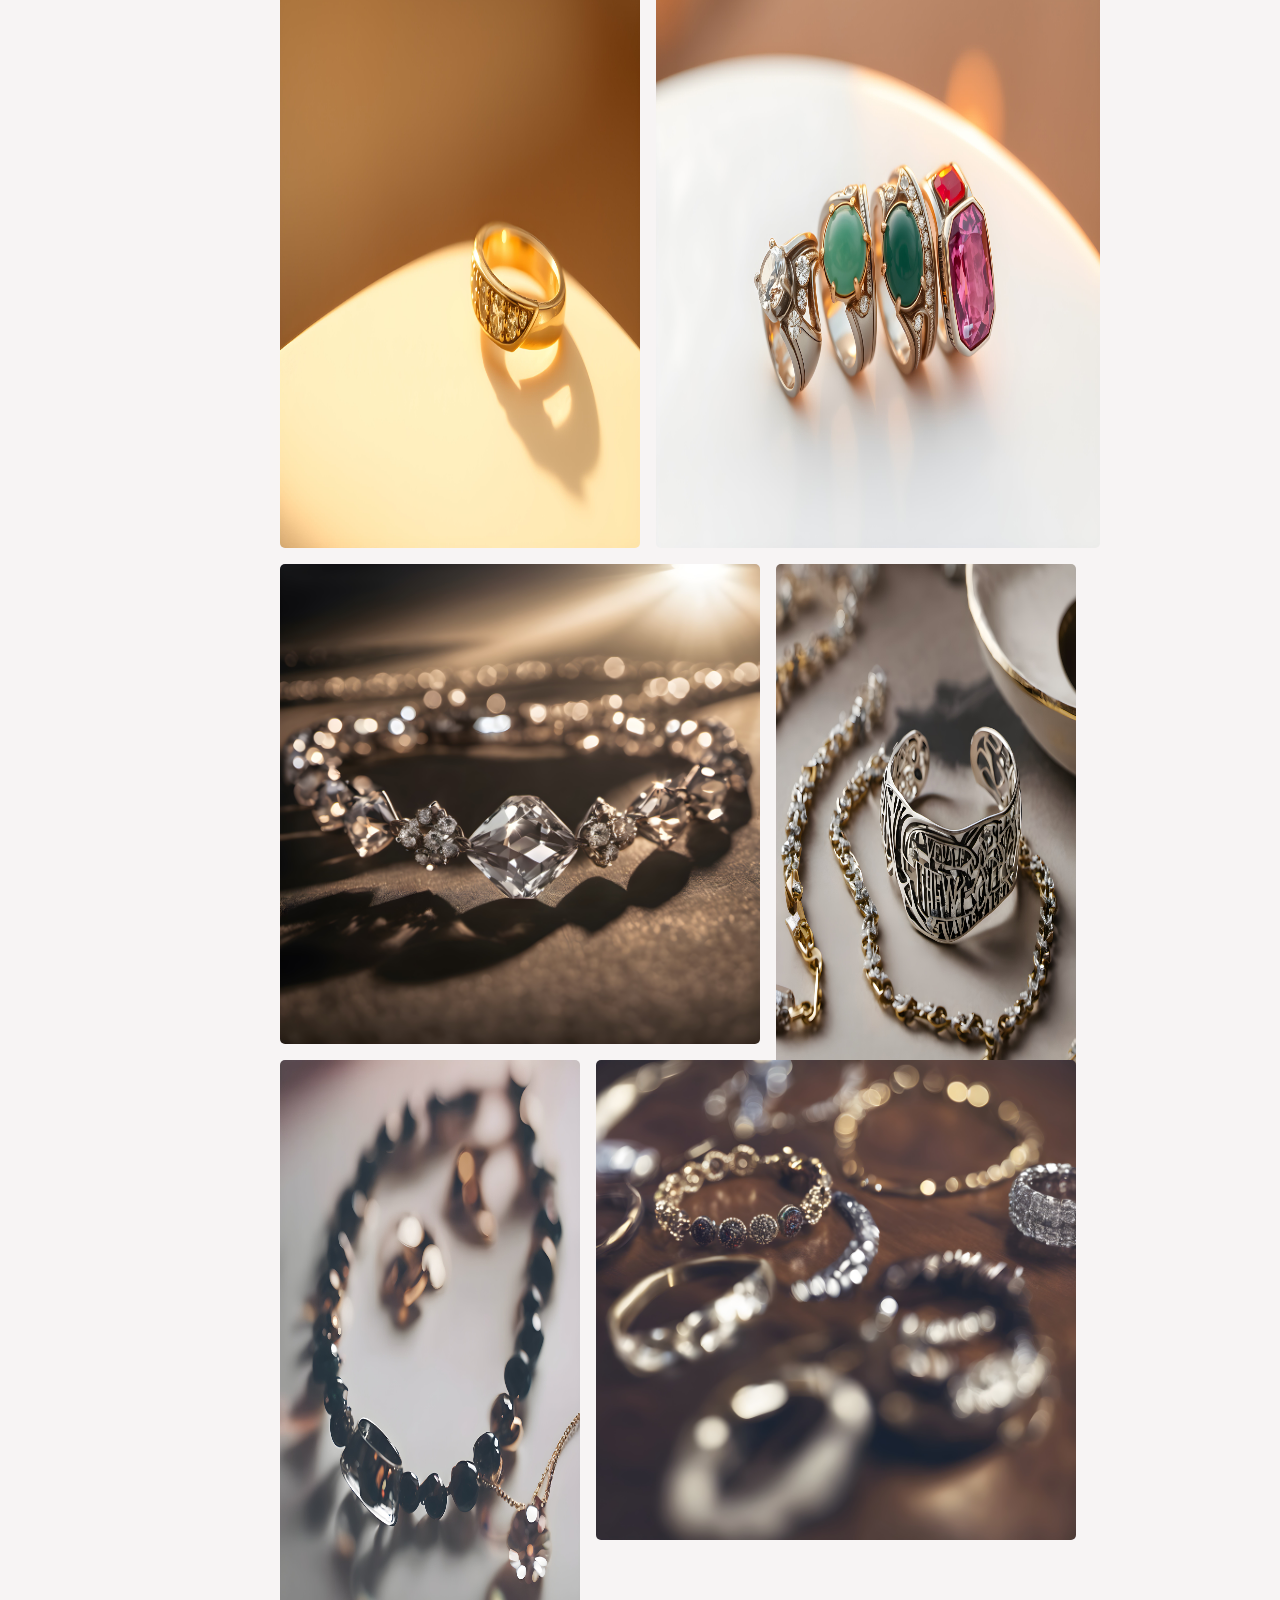
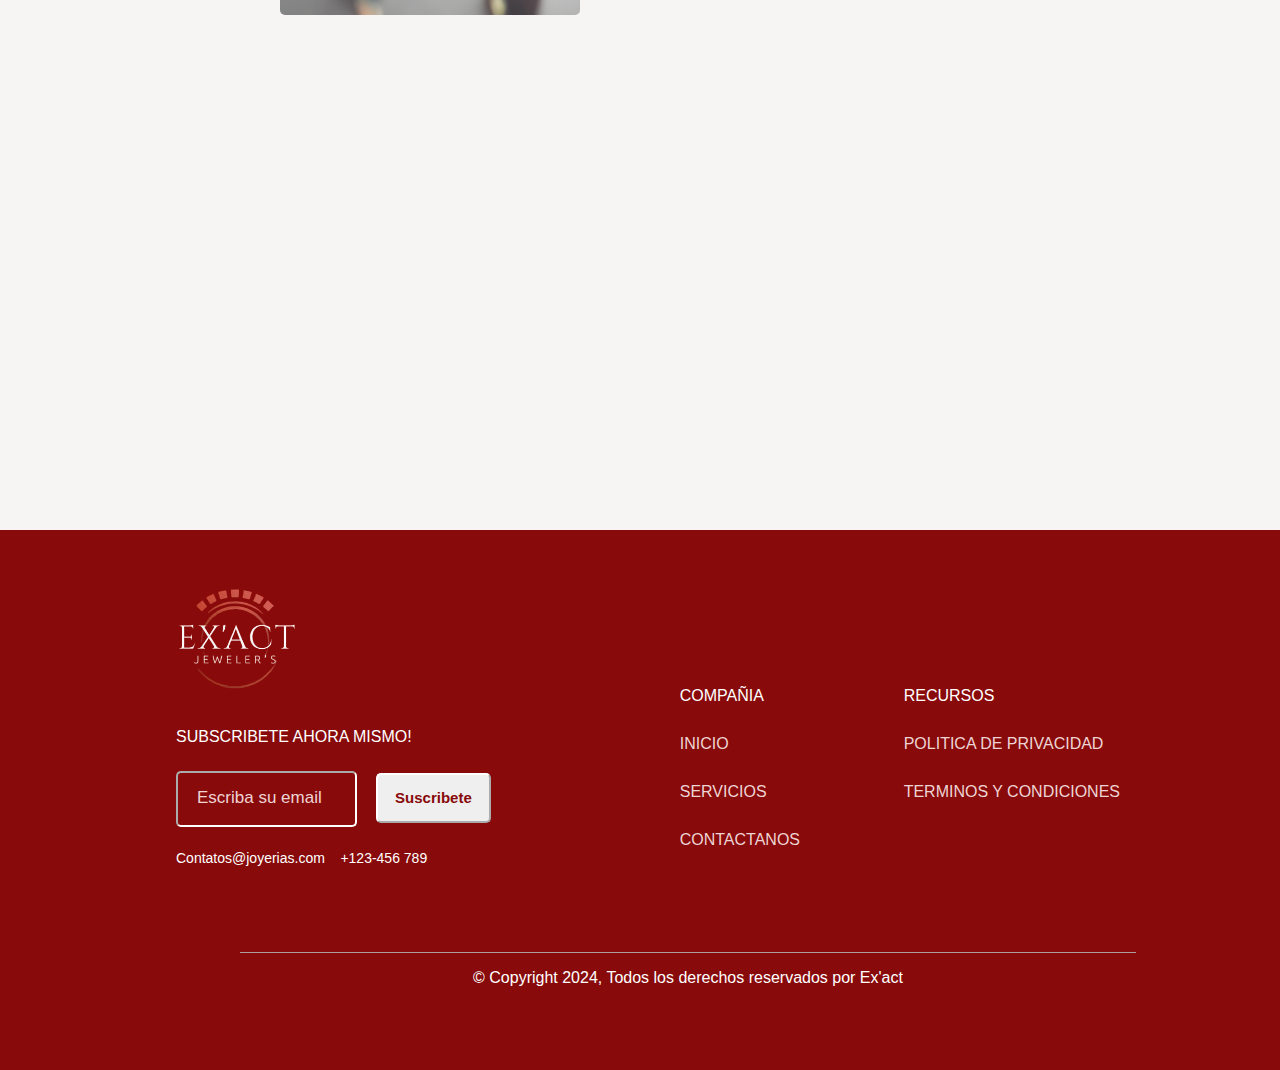
<file: html/Galeria.html>
<!DOCTYPE html>
<html lang="en">
<head>
    <meta charset="UTF-8">
    <meta name="viewport" content="width=device-width, initial-scale=1.0">
    <title>Galeria</title>
    <link rel="stylesheet" href="../css/galeria.css">
    <link rel="icon" href="../imagenes/Untitled_logo_1_free-file-removebg-preview.png">
</head>
<body>

    <div id="menu">
        <a href="proyecto.html"><img src="../imagenes/Untitled_logo_1_free-file-removebg-preview.png" alt="logo"></a>
        <ul>
            <a href="../index.html"><li>Inicio</li></a>
            <a href="servicios.html"><li>Servicios</li></a>
            <a href="Galeria.html"><li>Galeria</li></a>
            <a href="Contactos.html"><li>Contactos</li></a>
            <a href="tienda.html"><li>Tienda</li></a>
        </ul>
        <a href="#"><img class="fb" src="../imagenes/icons8-facebook-nuevo-48.png" alt="fb"></a>
        <a href="#"><img class="ig" src="../imagenes/insta-48.png" alt="ig"></a>
        <a href="#"><img class="wsp" src="../imagenes/whats-48.png" alt="wsp"></a>
        
    </div>


        <div class="box1">
            <div class="descripcion">
                <p>Nuestras Joyas</p>
                <h1>Explore Nuestra Galería</h1>
            </div>
    
        </div>
  





         <div class="box2">
         <h1>Nuestra Exclusiva Colección</h1>
         <p>Explore nuestra galería de joyas cuidadosamente seleccionada que refleja<br>calidad y diseños excepcionales.
            Cada pieza cuenta una historia única.</p>
        <figure>
         <img id="uno" src="../imagenes/c16583f4-a182-4b5f-9002-5d19fb685b2d.jpg" alt="imagen"></figure>
        <figure><img id="dos" src="../imagenes/6f9b1588-1396-4aae-bd01-8af900fefa22.jpg" alt="imagen"></figure>
         <figure><img id="tres" src="../imagenes/b8e2fea2-02fd-4c55-a10c-0f68db23846d.jpg" alt="imagen"></figure>
         <figure><img id="cuatro" src="../imagenes/7ac86405-3732-4442-a57e-59b77b5e644a.jpg" alt="imagen"></figure>
         <figure><img id="cinco" src="../imagenes/02029e09-7ed2-4135-b28a-4346ddf134e0.jpg" alt="imagen"></figure>
         <figure><img id="seis" src="../imagenes/737b8d6c-6aaa-45a3-853a-682edd67124b.jpg" alt="imagen"></figure>
        <figure><img id="siete" src="../imagenes/ba38a97e-49f9-4674-a987-99d7e1971545.jpg" alt="imagen"></figure>
         <figure><img id="ocho" src="../imagenes/73d3ec29-3d3c-49af-bb34-7ad066ca3d5c.jpg" alt="imagen"></figure>

         </div>







        <div class="box3">
            <img src="../imagenes/Untitled_logo_1_free-file-removebg-preview.png" alt="imagen">
            <div class="form"> 
                <p>SUBSCRIBETE AHORA MISMO!</p>
                
                <form>
                <input type="nombre" class="nombre" placeholder="Escriba su email">
                <input type="submit" value="Suscribete" class="boton">
                </form>
                
                <p class="cont">Contatos@joyerias.com &nbsp;&nbsp; +123-456 789</p>
            </div>
        
            <div class="fot1">
                <p class="blanc">COMPAÑIA</p>
                <p>INICIO</p>
                <p>SERVICIOS</p>
                <p>CONTACTANOS</p>
        
            </div>
                
            <div class="fot2">
                <p class="blanc">RECURSOS</p>
                <p>POLITICA DE PRIVACIDAD</p>
                <p>TERMINOS Y CONDICIONES</p>
            </div>
         <div class="line">
        
            <p>© Copyright 2024, Todos los derechos reservados por Ex'act</p>
        
         </div>

        </div>
</body>
</html>
</file>
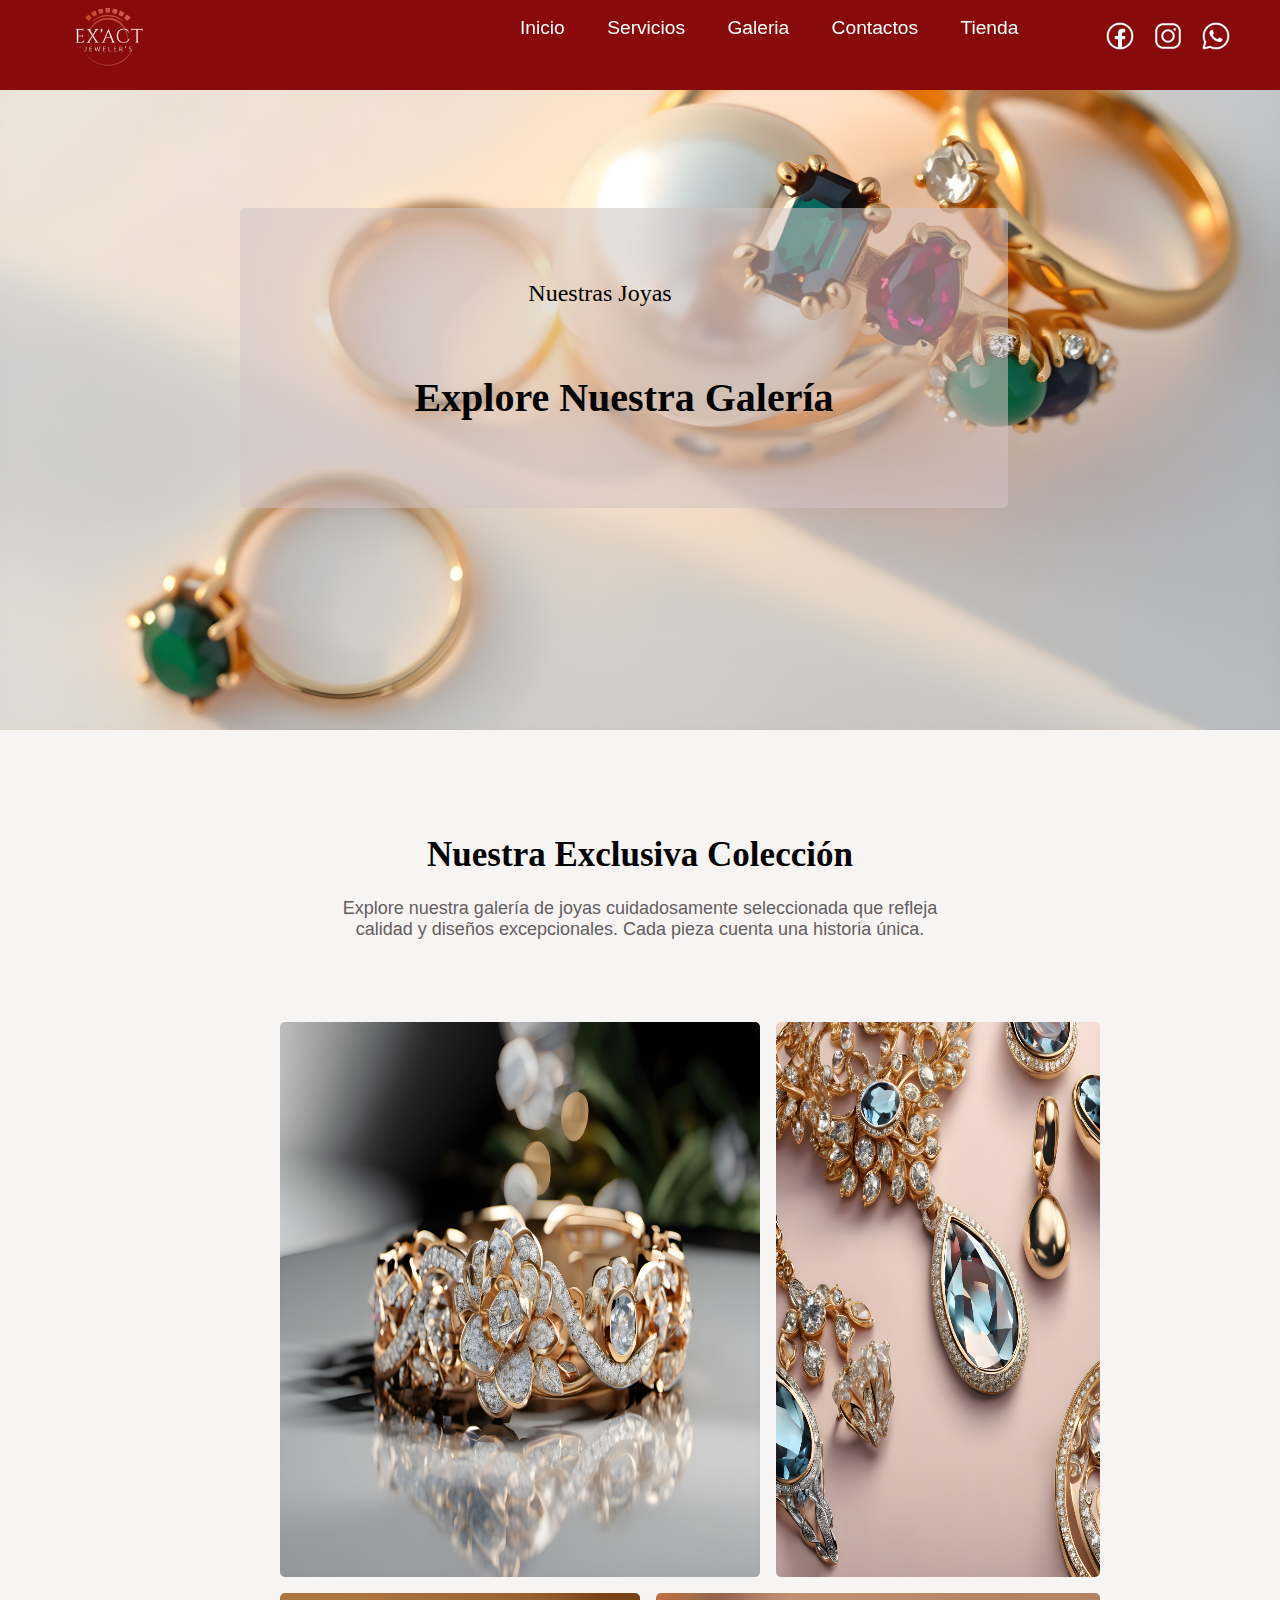
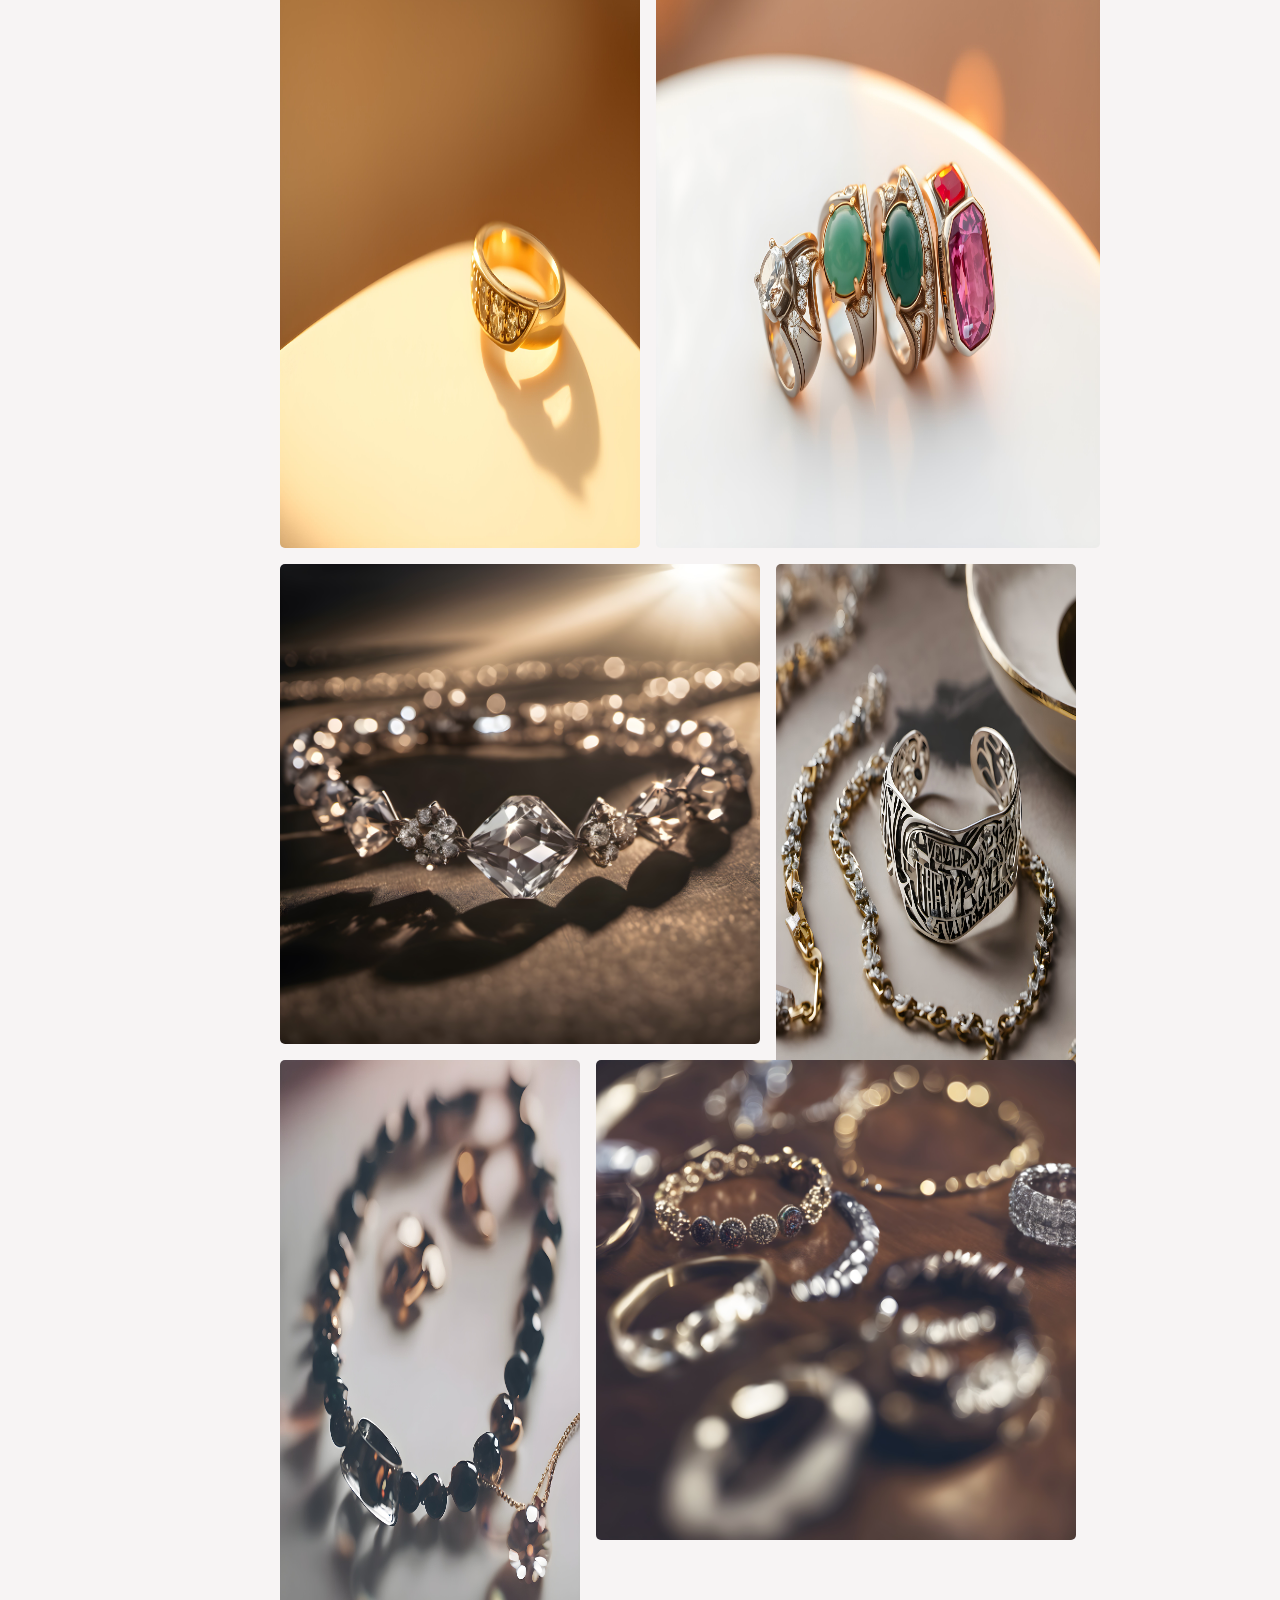
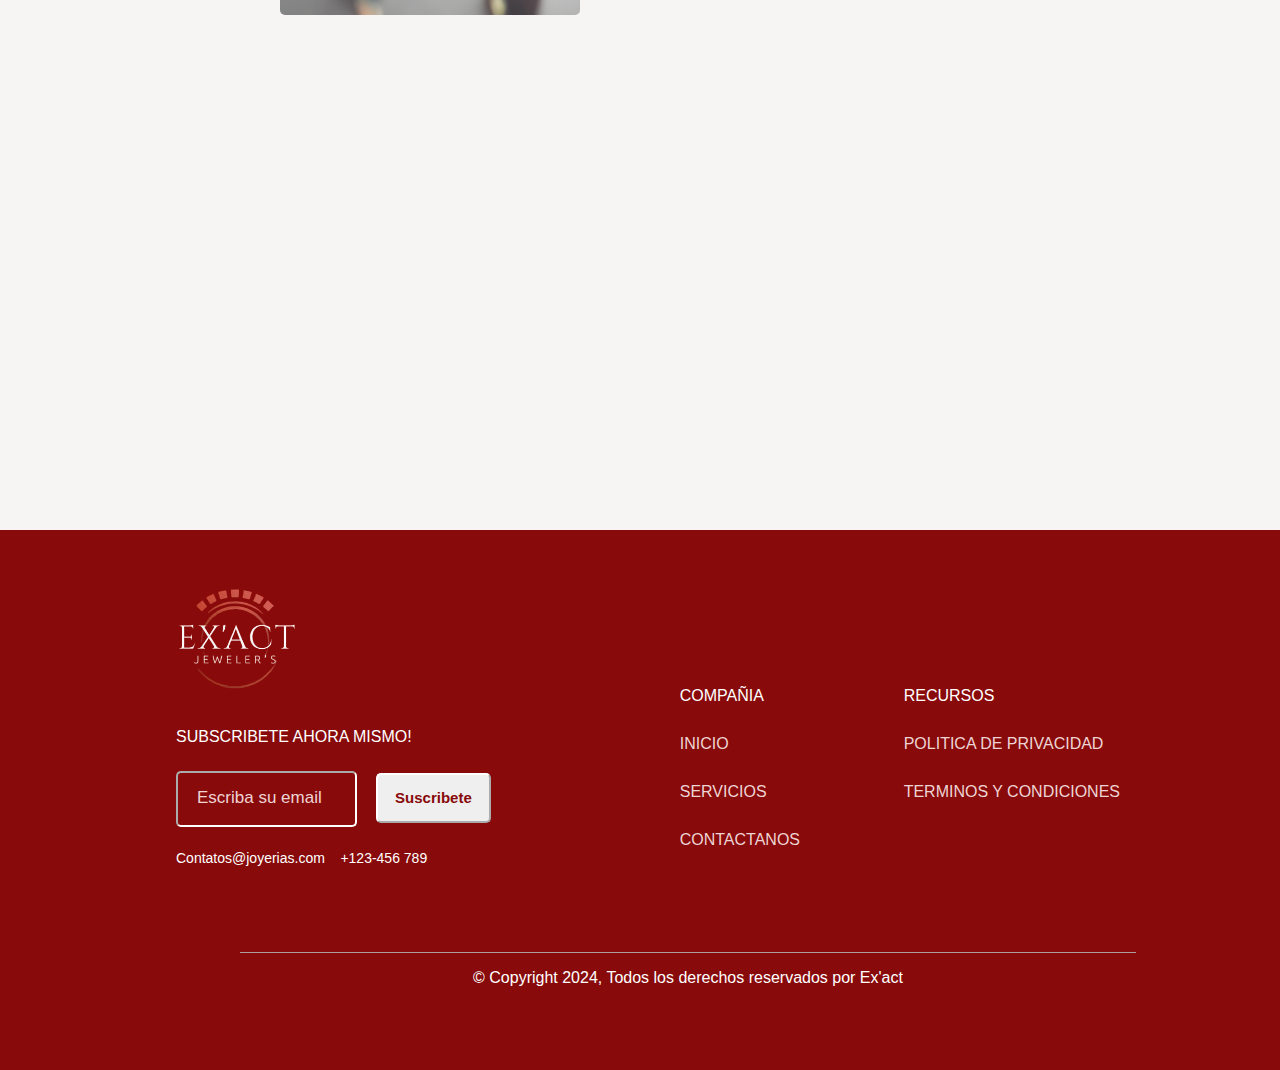
<file: html/galeria.html>
<!DOCTYPE html>
<html lang="en">
<head>
    <meta charset="UTF-8">
    <meta name="viewport" content="width=device-width, initial-scale=1.0">
    <title>Galeria</title>
    <link rel="stylesheet" href="../css/galeria.css">
    <link rel="icon" href="../imagenes/Untitled_logo_1_free-file-removebg-preview.png">
</head>
<body>

    <div id="menu">
        <a href="../index.html"><img src="../imagenes/Untitled_logo_1_free-file-removebg-preview.png" alt="logo"></a>
        <ul>
            <a href="../index.html"><li>Inicio</li></a>
            <a href="servicios.html"><li>Servicios</li></a>
            <a href="galeria.html"><li>Galeria</li></a>
            <a href="contactos.html"><li>Contactos</li></a>
            <a href="tienda.html"><li>Tienda</li></a>
        </ul>
        <a href="#"><img class="fb" src="../imagenes/icons8-facebook-nuevo-48.png" alt="fb"></a>
        <a href="#"><img class="ig" src="../imagenes/insta-48.png" alt="ig"></a>
        <a href="#"><img class="wsp" src="../imagenes/whats-48.png" alt="wsp"></a>
        
    </div>


        <div class="box1">
            <div class="descripcion">
                <p>Nuestras Joyas</p>
                <h1>Explore Nuestra Galería</h1>
            </div>
    
        </div>
  





         <div class="box2">
         <h1>Nuestra Exclusiva Colección</h1>
         <p>Explore nuestra galería de joyas cuidadosamente seleccionada que refleja<br>calidad y diseños excepcionales.
            Cada pieza cuenta una historia única.</p>
        <figure>
         <img id="uno" src="../imagenes/c16583f4-a182-4b5f-9002-5d19fb685b2d.jpg" alt="imagen"></figure>
        <figure><img id="dos" src="../imagenes/6f9b1588-1396-4aae-bd01-8af900fefa22.jpg" alt="imagen"></figure>
         <figure><img id="tres" src="../imagenes/b8e2fea2-02fd-4c55-a10c-0f68db23846d.jpg" alt="imagen"></figure>
         <figure><img id="cuatro" src="../imagenes/7ac86405-3732-4442-a57e-59b77b5e644a.jpg" alt="imagen"></figure>
         <figure><img id="cinco" src="../imagenes/02029e09-7ed2-4135-b28a-4346ddf134e0.jpg" alt="imagen"></figure>
         <figure><img id="seis" src="../imagenes/737b8d6c-6aaa-45a3-853a-682edd67124b.jpg" alt="imagen"></figure>
        <figure><img id="siete" src="../imagenes/ba38a97e-49f9-4674-a987-99d7e1971545.jpg" alt="imagen"></figure>
         <figure><img id="ocho" src="../imagenes/73d3ec29-3d3c-49af-bb34-7ad066ca3d5c.jpg" alt="imagen"></figure>

         </div>







        <div class="box3">
            <img src="../imagenes/Untitled_logo_1_free-file-removebg-preview.png" alt="imagen">
            <div class="form"> 
                <p>SUBSCRIBETE AHORA MISMO!</p>
                
                <form>
                <input type="nombre" class="nombre" placeholder="Escriba su email">
                <input type="submit" value="Suscribete" class="boton">
                </form>
                
                <p class="cont">Contatos@joyerias.com &nbsp;&nbsp; +123-456 789</p>
            </div>
        
            <div class="fot1">
                <p class="blanc">COMPAÑIA</p>
                <p>INICIO</p>
                <p>SERVICIOS</p>
                <p>CONTACTANOS</p>
        
            </div>
                
            <div class="fot2">
                <p class="blanc">RECURSOS</p>
                <p>POLITICA DE PRIVACIDAD</p>
                <p>TERMINOS Y CONDICIONES</p>
            </div>
         <div class="line">
        
            <p>© Copyright 2024, Todos los derechos reservados por Ex'act</p>
        
         </div>

        </div>
</body>
</html>
</file>
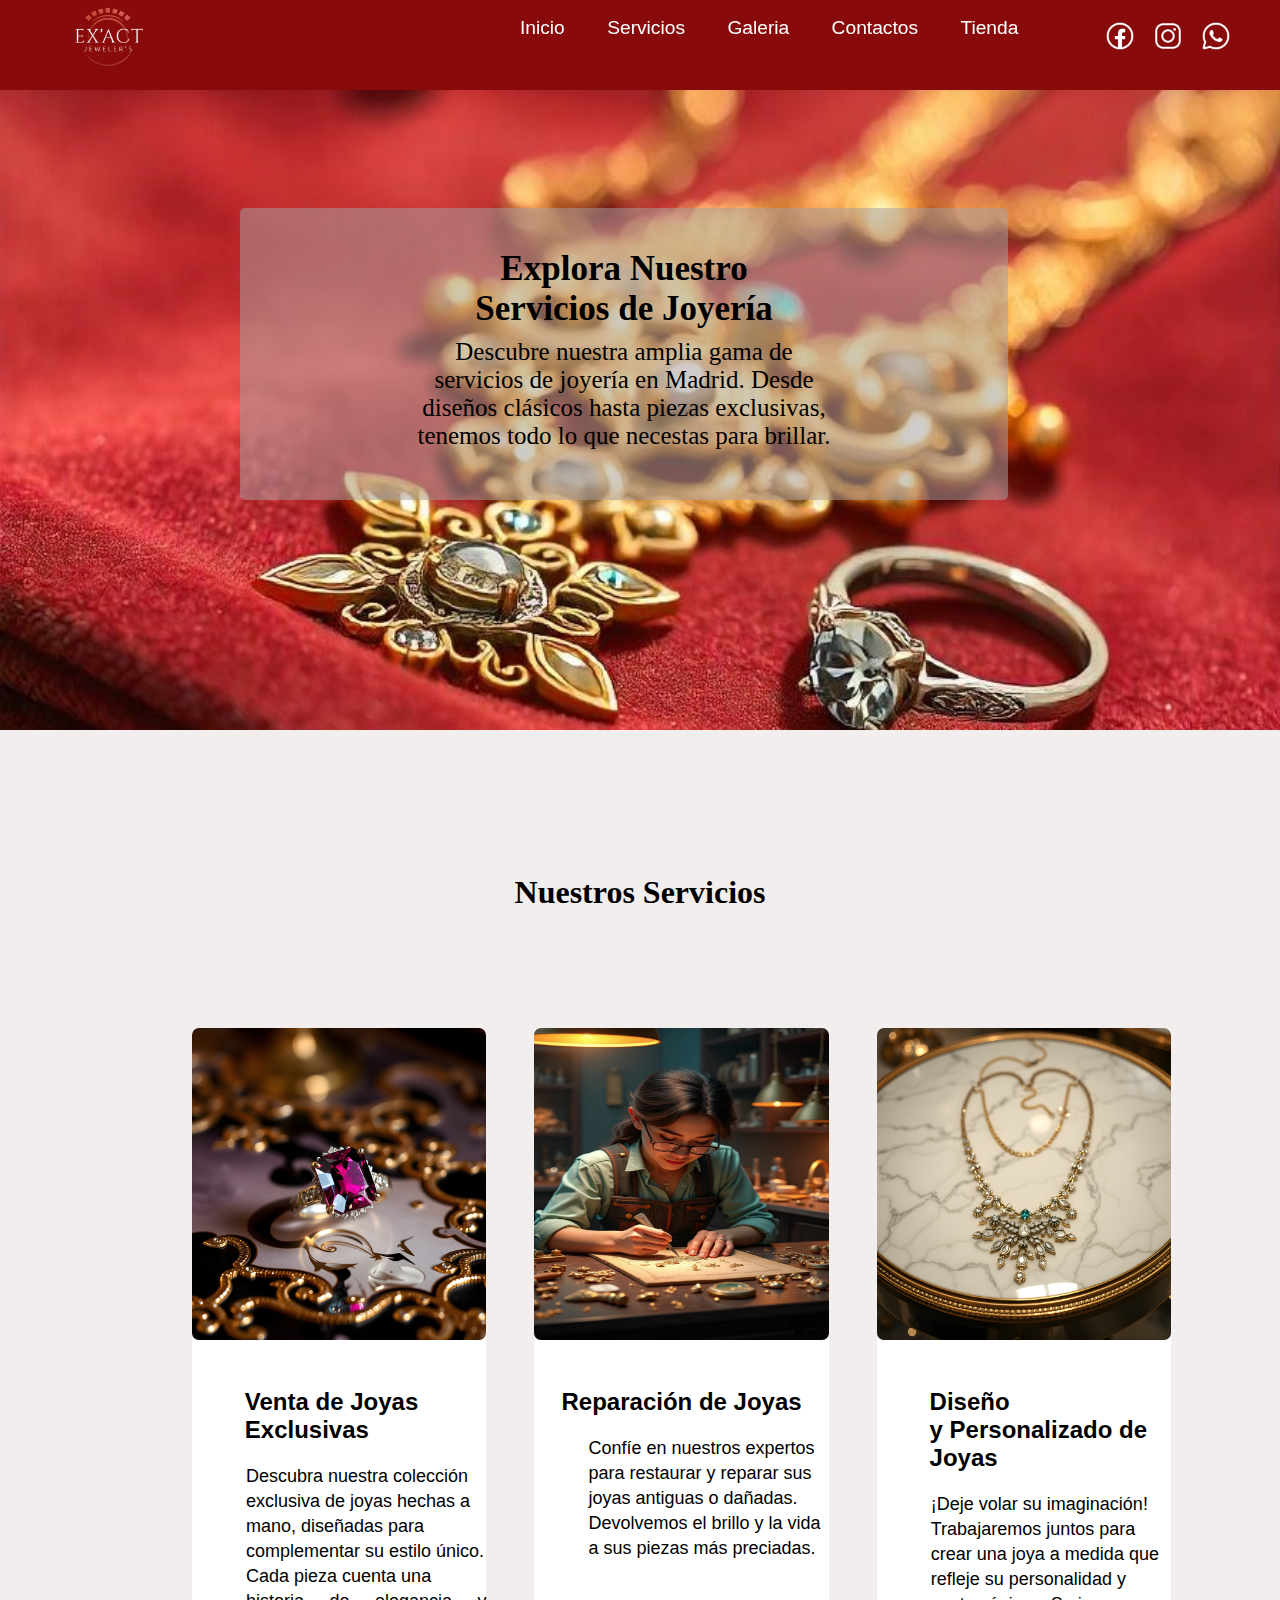
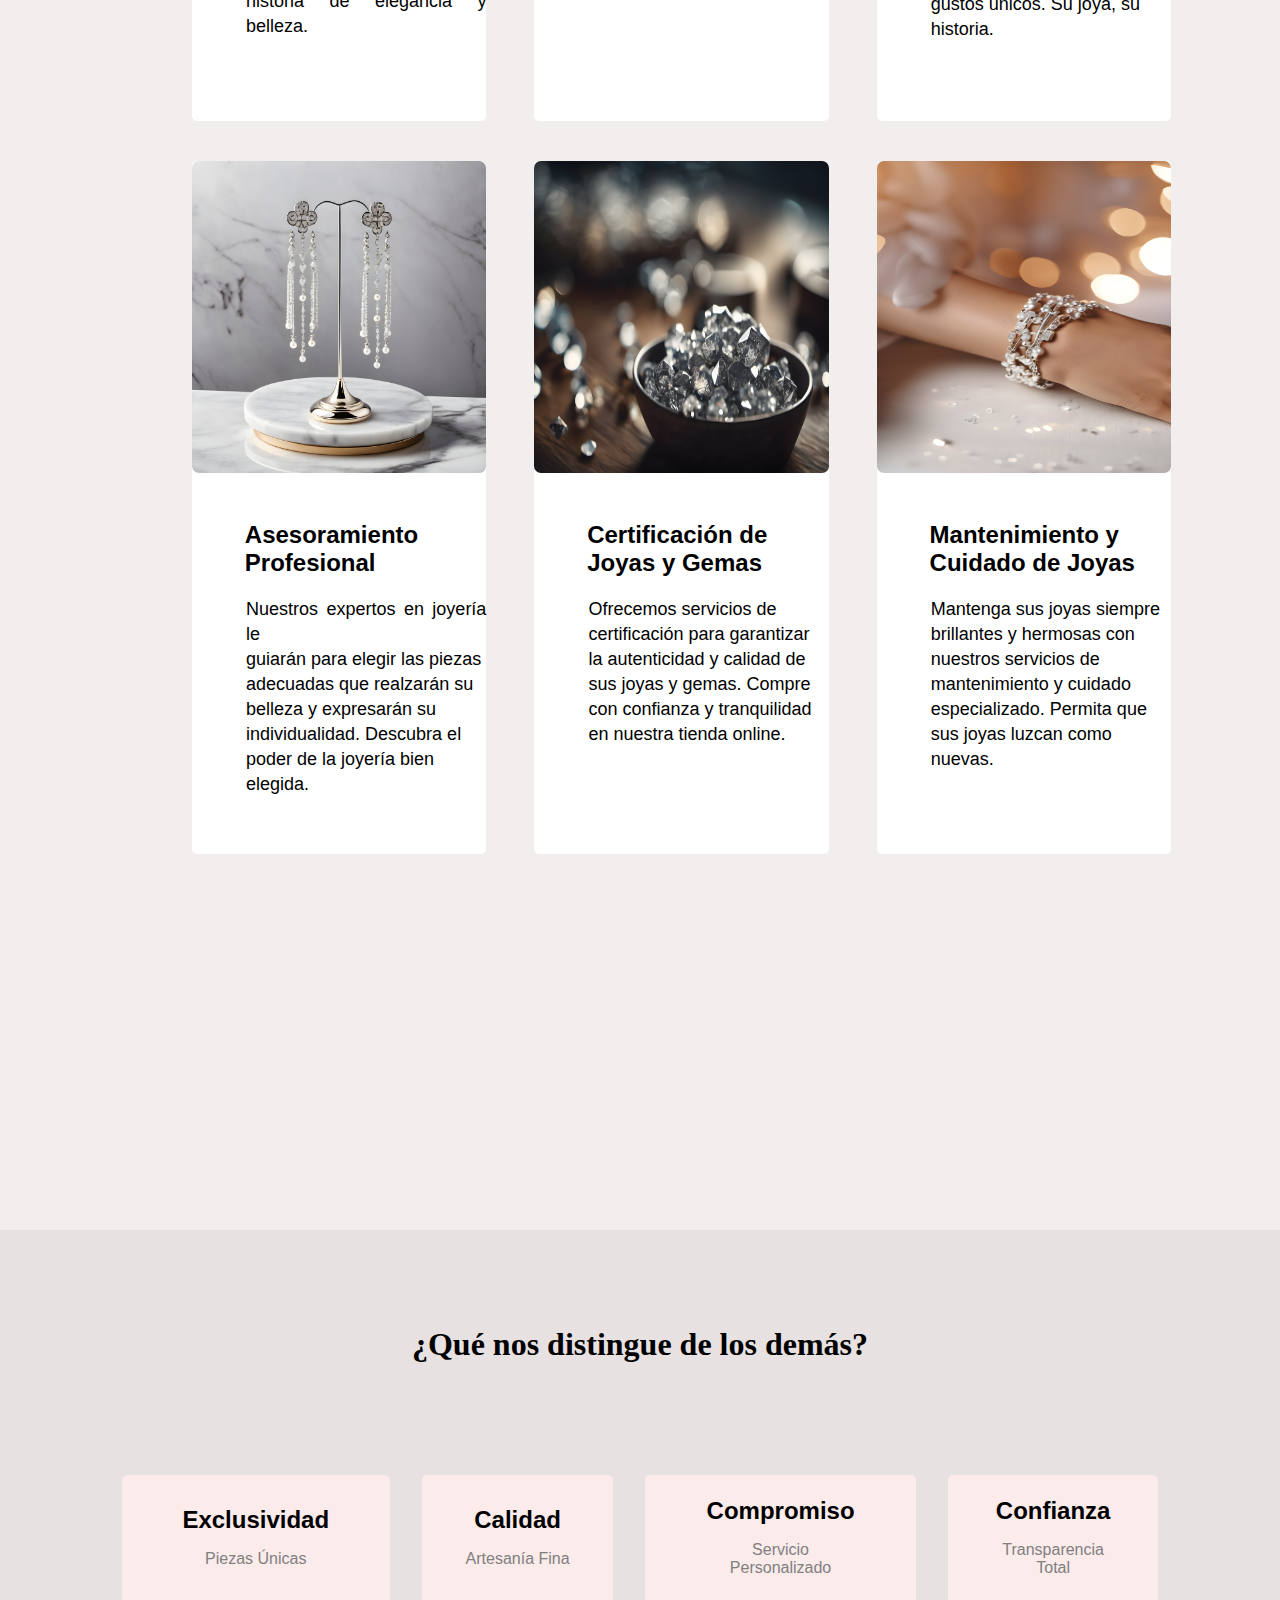
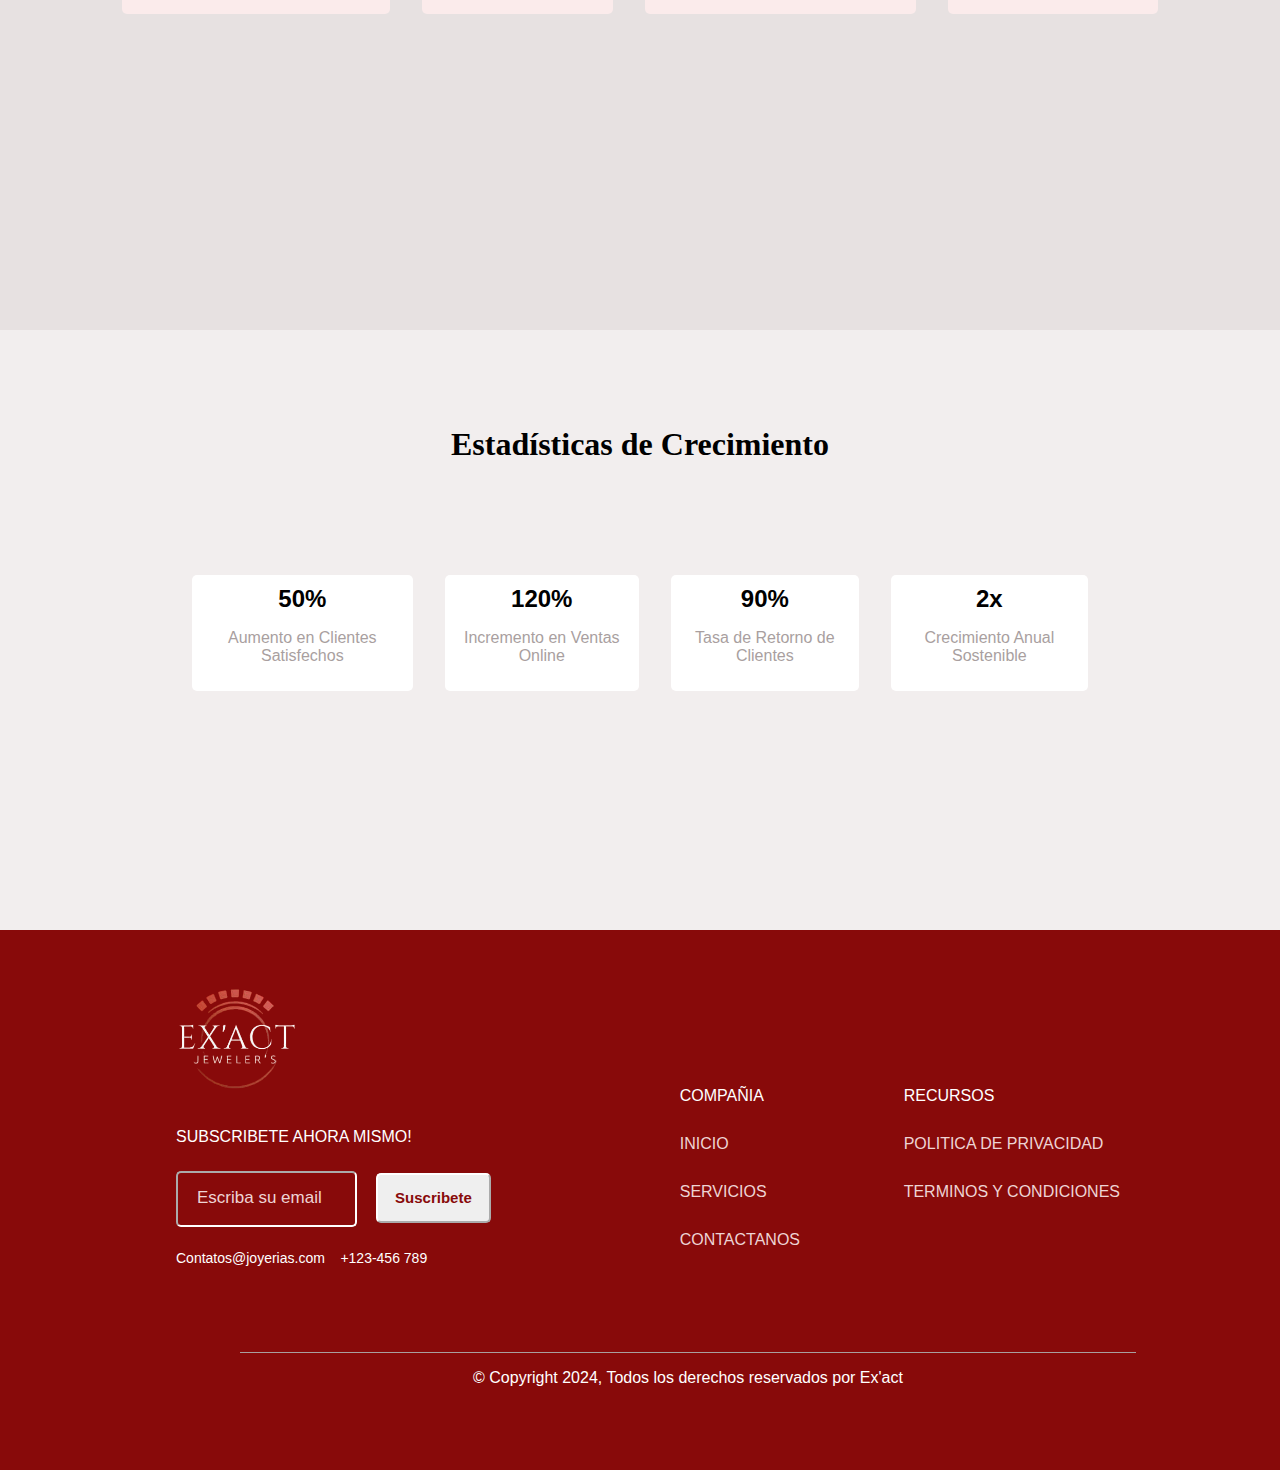
<file: html/servicios.html>
<!DOCTYPE html>
<html lang="en">
<head>
    <meta charset="UTF-8">
    <meta name="viewport" content="width=device-width, initial-scale=1.0">
    <link rel="stylesheet" href="../css/servicios.css">
    <title>Servicios</title>
    <link rel="icon" href="../imagenes/Untitled_logo_1_free-file-removebg-preview.png">
</head>
<body>
    
    <div id="menu">
        <a href="../index.html"><img src="../imagenes/Untitled_logo_1_free-file-removebg-preview.png" alt="logo"></a>
        <ul>
            <a href="../index.html"><li>Inicio</li></a>
            <a href="servicios.html"><li>Servicios</li></a>
            <a href="Galeria.html"><li>Galeria</li></a>
            <a href="contactos.html"><li>Contactos</li></a>
            <a href="tienda.html"><li>Tienda</li></a>
        </ul>
        <a href="#"><img class="fb" src="../imagenes/icons8-facebook-nuevo-48.png" alt="fb"></a>
        <a href="#"><img class="ig" src="../imagenes/insta-48.png" alt="ig"></a>
        <a href="#"><img class="wsp" src="../imagenes/whats-48.png" alt="wsp"></a>
        </div>


        <div class="box1">
       <div class="sub">
        <h1>Explora Nuestro<br>Servicios de Joyería</h1>
        <br>
        <p>Descubre nuestra amplia gama de servicios de joyería en Madrid. Desde
           diseños clásicos hasta piezas exclusivas, tenemos todo lo que necestas para brillar.</p>
       </div>

        </div>

        <div class="box2">

        <h1>Nuestros Servicios</h1>

        <div class="uno">
        <img src="../imagenes/858f1bed-2c3c-4870-8e11-c70c01c794d6.jpg" alt="imagen">
         <h2>Venta de Joyas<br>Exclusivas</h2>
    
         <p>Descubra nuestra colección<br>exclusiva 
            de joyas hechas a<br>mano, diseñadas para<br> complementar su estilo único.<br> 
            Cada pieza cuenta una<br>historia de elegancia y belleza.</p>
        </div>

        <div class="dos">
        <img src="../imagenes/undefined_image.png" alt="imagen">
        <h2>Reparación de Joyas</h2>
        <p>Confíe en nuestros expertos<br>
             para restaurar y reparar sus<br> joyas antiguas o dañadas.<br> Devolvemos 
             el brillo y la vida<br> a sus piezas más preciadas.
        </p>
        </div>
        <div class="tres">
        <img src="../imagenes/68e8141a-aad4-4322-8d32-d7cb3ff77fb9.jpg" alt="imagen">  
        <h2>Diseño<br> y Personalizado de<br>Joyas</h2>
        <p>¡Deje volar su imaginación!<br> Trabajaremos juntos 
            para<br> crear una joya a medida que<br> refleje su personalidad y<br> gustos únicos. Su joya, su<br> historia.</p>
        </div>

        <div class="cuatro">
        <img src="../imagenes/17a16742-28e5-404d-95ad-fa857df7f5bf.jpg" alt="imagen">
        <h2>Asesoramiento<br>Profesional</h2>
        <p>Nuestros expertos en joyería le<br> guiarán para elegir las piezas<br>
             adecuadas que realzarán su<br> belleza y expresarán su<br> 
             individualidad. Descubra el<br> poder de la joyería bien<br> elegida.</p>
        </div>
 
        <div class="cinco"> 
            <img src="../imagenes/b95f75e0-f147-4959-a5ef-0626d885d688.jpg" alt="imagen">
            <h2>Certificación de<br> Joyas y Gemas</h2>
            <p>Ofrecemos servicios de<br> certificación para garantizar<br> la autenticidad y calidad de<br>sus joyas y gemas.
                Compre<br> con confianza y tranquilidad<br> en nuestra tienda online.</p>

        </div>

        <div class="seis">
        <img src="../imagenes/aa97b4e5-0ceb-4473-818d-d799b9720967.jpg" alt="imagen">
        <h2>Mantenimiento y<br> Cuidado de Joyas</h2>
        <p>Mantenga sus joyas siempre<br>brillantes y hermosas con<br>nuestros servicios de<br>mantenimiento y cuidado<br>
        especializado. Permita que<br>sus joyas luzcan como<br> nuevas.</p>
        </div>

















        </div>



        <div class="box3">
        <h1>¿Qué nos distingue de los demás?</h1>
        <table>
            <tr>
                <th>Exclusividad<p>Piezas Únicas</p></th>
                <th>Calidad<p>Artesanía Fina</p></th>
                <th>Compromiso<p>Servicio<br>Personalizado</p></th>
                <th>Confianza<p>Transparencia<br>Total</p></th>
            </tr>

        </table>
        </div>

        <div class="box4">
         <h1>Estadísticas de Crecimiento</h1>
         <table><tr>
            <th>50%<p>Aumento en Clientes Satisfechos</p></th>
            <th>120%<p>Incremento en Ventas Online</p></th>
            <th>90%<p>Tasa de Retorno de Clientes</p></th>
            <th>2x<p>Crecimiento Anual Sostenible</p></th>
         </tr>
        </table>
        </div>

        <div class="box5">
            <img src="../imagenes/Untitled_logo_1_free-file-removebg-preview.png" alt="imagen">
            <div class="form"> 
                <p>SUBSCRIBETE AHORA MISMO!</p>
                
                <form>
                <input type="nombre" class="nombre" placeholder="Escriba su email">
                <input type="submit" value="Suscribete" class="boton">
                </form>
                
                <p class="cont">Contatos@joyerias.com &nbsp;&nbsp; +123-456 789</p>
            </div>
        
            <div class="fot1">
                <p class="blanc">COMPAÑIA</p>
                <p>INICIO</p>
                <p>SERVICIOS</p>
                <p>CONTACTANOS</p>
            </div>
            <div class="fot2">
                <p class="blanc">RECURSOS</p>
                <p>POLITICA DE PRIVACIDAD</p>
                <p>TERMINOS Y CONDICIONES</p>
            </div>
         <div class="line">
        
            <p>© Copyright 2024, Todos los derechos reservados por Ex'act</p>
        
         </div>
        </div>




</body>
</html>
</file>
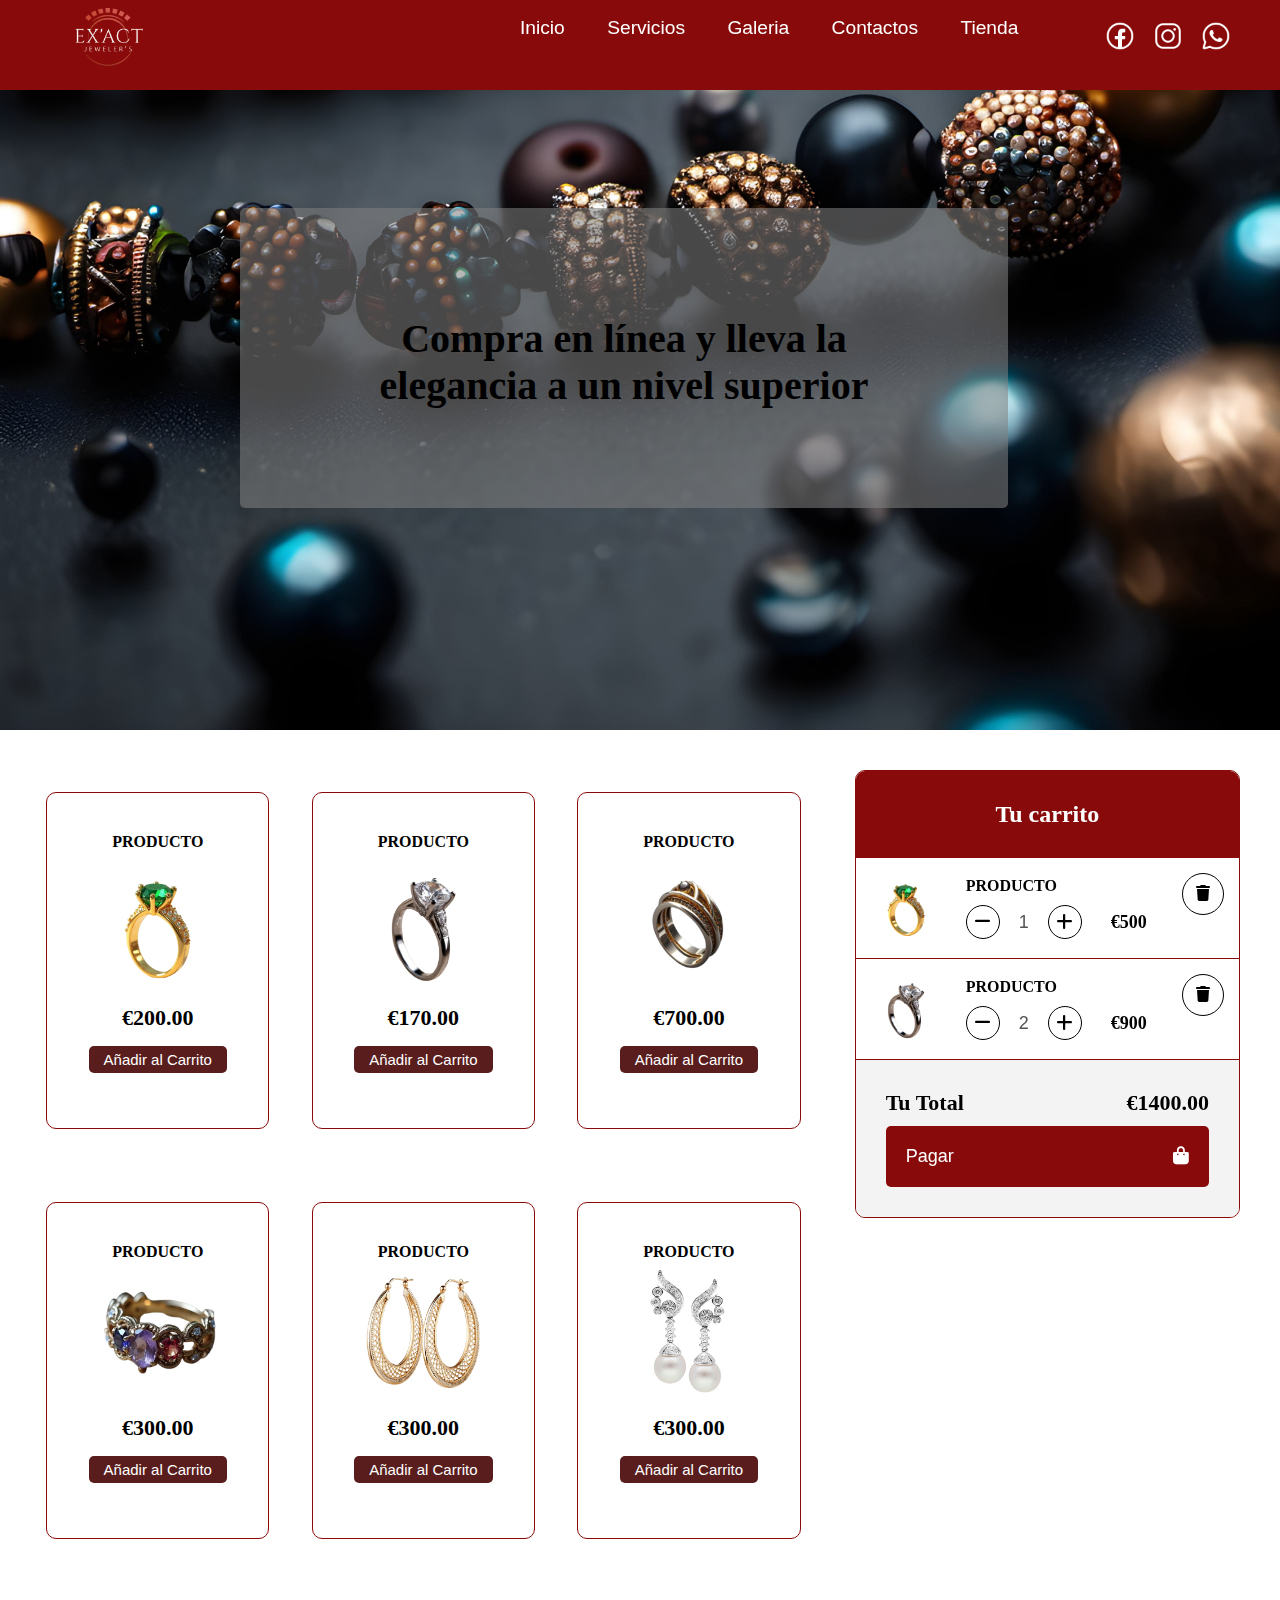
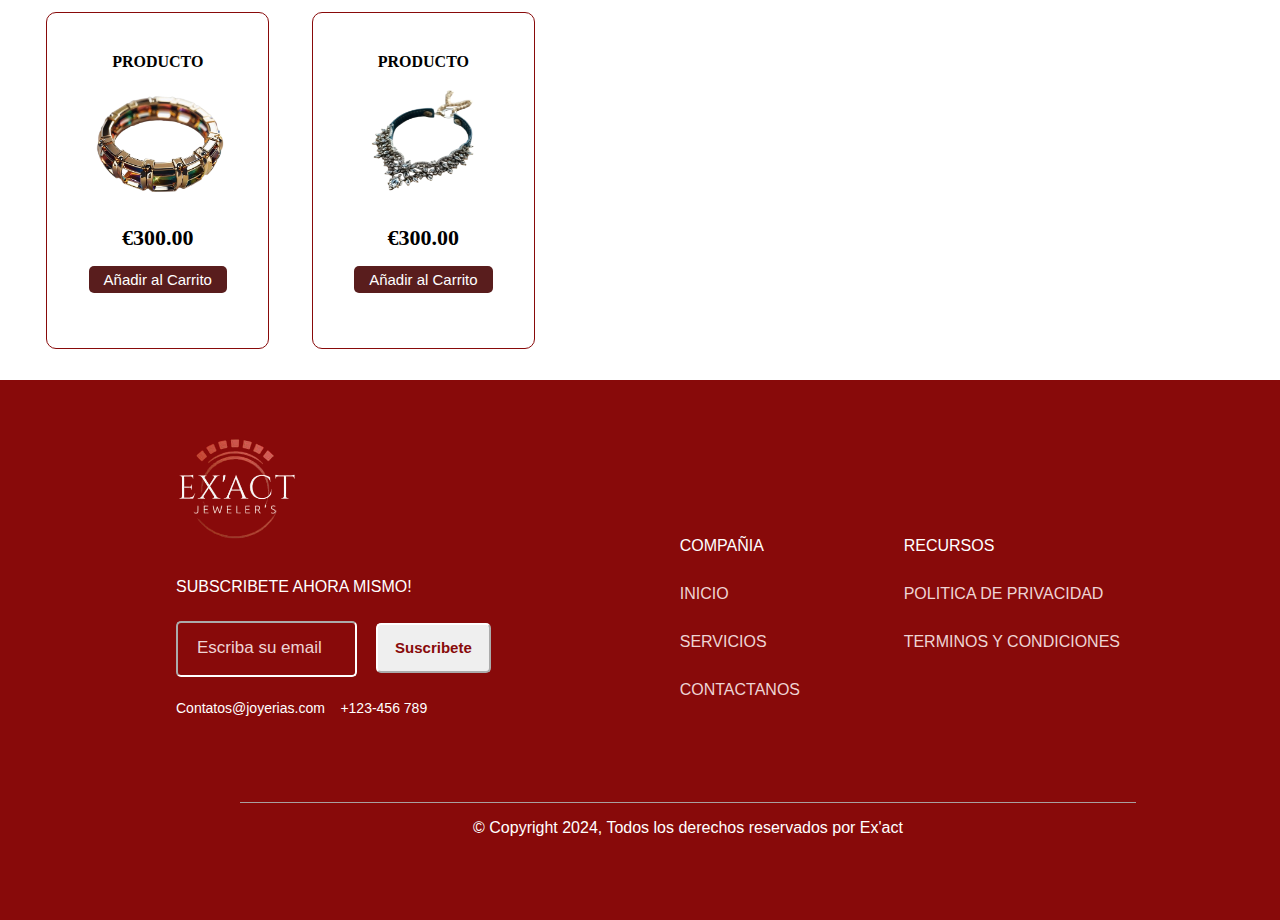
<file: html/tienda.html>
<!DOCTYPE html>
<html lang="en">
<head>
    <meta charset="UTF-8">
    <meta name="viewport" content="width=device-width, initial-scale=1.0">
    <title>Tienda</title>
    <link rel="stylesheet" href="../css/tienda.css">
    <link rel="stylesheet" href="https://cdnjs.cloudflare.com/ajax/libs/font-awesome/6.7.2/css/all.min.css" 
    integrity="sha512-Evv84Mr4kqVGRNSgIGL/F/aIDqQb7xQ2vcrdIwxfjThSH8CSR7PBEakCr51Ck+w+/U6swU2Im1vVX0SVk9ABhg==" crossorigin="anonymous" referrerpolicy="no-referrer" />
    <script src="../js/script.js" async></script>
    <link rel="icon" href="../imagenes/Untitled_logo_1_free-file-removebg-preview.png">
</head>
<body>

    <div id="menu">
        <a href="proyecto.html"><img src="../imagenes/Untitled_logo_1_free-file-removebg-preview.png" alt="logo"></a>
        <ul>
            <a href="proyecto.html"><li>Inicio</li></a>
            <a href="servicios.html"><li>Servicios</li></a>
            <a href="Galeria.html"><li>Galeria</li></a>
            <a href="Contactos.html"><li>Contactos</li></a>
            <a href="tienda.html"><li>Tienda</li></a>
        </ul>
        <a href="#"><img class="fb" src="../imagenes/icons8-facebook-nuevo-48.png" alt="fb"></a>
        <a href="#"><img class="ig" src="../imagenes/insta-48.png" alt="ig"></a>
        <a href="#"><img class="wsp" src="../imagenes/whats-48.png" alt="wsp"></a>
        </div>


    <div class="box1">
    <div class="titulo">
        <h1>Compra en línea y lleva la<br>elegancia a un nivel superior</h1>
    </div>
    </div>
   
   <section class="sobrecontenedor">

    <div class="box2">
    <div class="contenedor">
         <span class="titulo">Producto</span>
         <img src="../imagenes/file1.png" alt="producto" class="item">
         <span class="precio">€200.00</span>
         <button class="boton">Añadir al Carrito</button>
    </div>

    <div class="contenedor">
        <span class="titulo">Producto</span>
        <img src="../imagenes/file2.png" alt="producto" class="item">
        <span class="precio">€170.00</span>
        <button class="boton">Añadir al Carrito</button>
   </div>

  
<div class="contenedor">
    <span class="titulo">Producto</span>
    <img src="../imagenes/file3.png" alt="producto" class="item">
    <span class="precio">€700.00</span>
    <button class="boton">Añadir al Carrito</button>
</div>
<div class="contenedor">
    <span class="titulo">Producto</span>
    <img src="../imagenes/file4.png" alt="producto" class="item">
    <span class="precio">€300.00</span>
    <button class="boton">Añadir al Carrito</button>
</div>
<div class="contenedor">
    <span class="titulo">Producto</span>
    <img src="../imagenes/file5.png" alt="producto" class="item">
    <span class="precio">€300.00</span>
    <button class="boton">Añadir al Carrito</button>
</div>
<div class="contenedor">
    <span class="titulo">Producto</span>
    <img src="../imagenes/file6.png" alt="producto" class="item">
    <span class="precio">€300.00</span>
    <button class="boton">Añadir al Carrito</button>
</div>
<div class="contenedor">
    <span class="titulo">Producto</span>
    <img src="../imagenes/file7.png" alt="producto" class="item">
    <span class="precio">€300.00</span>
    <button class="boton">Añadir al Carrito</button>
</div>
<div class="contenedor">
    <span class="titulo">Producto</span>
    <img src="../imagenes/file8.png" alt="producto" class="item">
    <span class="precio">€300.00</span>
    <button class="boton">Añadir al Carrito</button>
</div>

    </div>
   
    <div class="carrito">
        <div class="h-carrito">
            <h2>Tu carrito</h2>
        </div>
        
        <div class="arts-carrito">
            <div class="art-carrito">
                <img src="../imagenes/file1.png" alt="" width="80px">
                <div class="carrito-art-detall">
                    <span class="carrito-art-tit">Producto</span>
                    <div class="selec-cant">
                        <i class="fa-solid fa-minus restar-cantidad"></i>
                        <input type="text" value="1" class="carrito-art-cant" disabled>
                        <i class="fa-solid fa-plus sumar-cantidad"></i>
                    </div>
                    <span class="carrito-art-precio">€500</span>
                </div>
                <span class="btn-eliminar">
                    <i class="fa-solid fa-trash"></i>
                </span>
            </div>

            <div class="art-carrito">
                <img src="../imagenes/file2.png" alt="" width="80px">
                <div class="carrito-art-detall">
                    <span class="carrito-art-tit">Producto</span>
                    <div class="selec-cant">
                        <i class="fa-solid fa-minus restar-cantidad"></i>
                        <input type="text" value="2" class="carrito-art-cant" disabled>
                        <i class="fa-solid fa-plus sumar-cantidad"></i>
                    </div>
                    <span class="carrito-art-precio">€900</span>
                </div>
                <span class="btn-eliminar">
                    <i class="fa-solid fa-trash"></i>
                </span>
            </div>
     </div>

     <div class="carrito-total">
        <div class="fila">
            <strong>Tu Total</strong>
            <span class="carrito-precio-total">
                €1400.00
            </span>
        </div>
        <button class="btn-pagar">Pagar<i class="fa-solid fa-bag-shopping"></i></button>

     </div>
    </div>







</section>




    <div class="box3">
            <img src="../imagenes/Untitled_logo_1_free-file-removebg-preview.png" alt="imagen">
            <div class="form"> 
                <p>SUBSCRIBETE AHORA MISMO!</p>
                
                <form>
                <input type="nombre" class="nombre" placeholder="Escriba su email">
                <input type="submit" value="Suscribete" class="boton">
                </form>
                
                <p class="cont">Contatos@joyerias.com &nbsp;&nbsp; +123-456 789</p>
            </div>
        
            <div class="fot1">
                <p class="blanc">COMPAÑIA</p>
                <p>INICIO</p>
                <p>SERVICIOS</p>
                <p>CONTACTANOS</p>
        
            </div>
                
            <div class="fot2">
                <p class="blanc">RECURSOS</p>
                <p>POLITICA DE PRIVACIDAD</p>
                <p>TERMINOS Y CONDICIONES</p>
            </div>
         <div class="line">
        
            <p>© Copyright 2024, Todos los derechos reservados por Ex'act</p>
        
         </div>
        
            
    </div>



</body>
</html>
</file>
<file: css/index.css>
/*Menu principal */
#menu {background-color: #880a0a; height: 90px; width: 100%;
      position: fixed; top: 0em; }
li { display: inline; position: relative; left: 24em; bottom: 4em; margin: 1em;
     font-size: larger; font-family: Arial, Helvetica, sans-serif; font-weight: 400; }
a { text-decoration: none; color: white; }
#menu img { width: 7%; margin: -0.5em 4em; transition: 1s; } 
#menu .fb {  width: 2.5%; float: right; margin-right: 9em; margin-top: -7em;}
#menu .ig { width: 2.5%; float: right; margin-right: 6em; margin-top: -7em; }
#menu .wsp { width: 2.5%; float: right; margin-right: 3em; margin-top: -7em;}
#menu img:hover { transform: scale(1.2);}
/*todas las cajas del body*/
body { margin: 0em; padding: 0em;}
.box1 { background-image: url("../imagenes/c9a1e677-109f-4838-9380-cc0db38279fe.jpg"); background-size: cover; height: 710px; }
.box2 { background-color: #f7f4f4; background-size: cover; height: 1700px; }
.box3 { background-color: white; background-size: cover; height: 1300px; }
.box4 { background-color: #f7f4f4; background-size: cover; height: 900px; }
.box5 {background-color: #ffffff; background-size: cover; height: 800px; }
.box6 { background-color: #f7f4f4; background-size: cover; height: 600px; }
.box7 { background-color: white; background-size: cover; height: 800px; }
.box8 { background-color: #880a0a; background-size: cover; height: 540px; }
/*dentro de caja1 */

.box1 .descripcion { background-color: rgba(177, 164, 164, 0.495); position: relative; top: 11.3em; left: 20em; width: 60%; 
    height: 300px; border-radius: 5px; }
.box1 .descripcion h1 { text-align: center; padding-top: 1.5em; font-size: 40px; }
.box1 .descripcion p { color:black; font-size: x-large; text-align: center; margin-top: 2em;  
                margin-right: 2em; font-weight: 100; }

/*dentro de caja2 */
.box2 h1 { font-size: 30px; text-align: center; margin-top: 0em; padding-top: 2.5em; }
.box2 .inside1 { width: 70%; height: 400px; margin: 5em 15em; border-radius: 5px; box-shadow: 0px 5px 15px rgba(0, 0, 0, 0.2);
                background-color: white;  }
.box2 .inside1 #img1 { height: 99%; width: 55%; margin: 0.1em; border-radius: 5px; }
.box2 .inside1 .inside2 { background-color: #f5d9dd; width: 25%; height: 45%; position: absolute; right: 14em; 
                          margin-top: 2.5em; margin-right: 1.5em ; border-radius: 5px; box-shadow: 0px 5px 15px rgba(0, 0, 0, 0.2); }
.box2 .inside1 .inside2 h1 { padding-top: 1.5em; text-align: left; font-family:'Gill Sans', 'Gill Sans MT', Calibri, 'Trebuchet MS', sans-serif ;
                              padding-left: 1em;  font-size: 35px; font-weight: 200; }
.box2 .inside1 .inside2 p {  padding-left: 2.4em; font-family: Arial, Helvetica, sans-serif; line-height: 1.5; }

.box2 .inside1 .inside3 {background-color: #f5d9dd; width: 25%; height: 40%; position: absolute; 
                         margin: 3em; border-radius: 5px; box-shadow: 0px 5px 15px rgba(0, 0, 0, 0.2);  }
.box2 .inside1 .inside3 h1 { padding-top: 1em; text-align: center; font-family: 'Gill Sans', 'Gill Sans MT', Calibri, 'Trebuchet MS', sans-serif;
                              font-size: 40px; font-weight: 200;  }
.box2 .inside1 .inside3 p { font-family: Arial, Helvetica, sans-serif; line-height: 1.5; padding-left: 2.6em;  }        
.box2 .inside1 #img2 { height: 99%; width: 55%; margin: 0.1em; border-radius: 5px; margin-left: 29em; }   

.box2 .inside1 #img3 { height: 99%; width: 55%; margin: 0.1em; border-radius: 5px;  }

/*dentro de caja3 */
.box3 h1 {font-size: 37px; text-align: center; margin-top: 0em; padding-top: 4em; padding-bottom: 1em;}
.box3 .tabla { margin: auto; width: 69%; height: 65%; border-collapse: separate; border-spacing: 20px 20px;}
.box3 .tabla td { border: 1.5px solid rgb(160, 19, 19); border-radius: 5px; font-family: 'Gill Sans', 'Gill Sans MT', 
                  Calibri, 'Trebuchet MS', sans-serif;
                  padding-left: 1.5em; font-size: 20px; padding-bottom: 4em; }
.box3 .tabla td p { font-family: 'Gill Sans', 'Gill Sans MT', Calibri, 'Trebuchet MS', sans-serif; font-size: 30px;
                    padding-left: 0em; }
.box3 .tabla td #img1 { width: 10%; }
.box3 .tabla td #img2 { width: 10%; }
.box3 .tabla td #img3 { width: 10% }
.box3 .tabla td #img4 { width: 10%; }

/*caja 4 me duele el culo a este punto*/

.box4 h1 { text-align: center; margin-top: 0em; padding-top: 4em; }
.box4 p { text-align: center; font-size: 22px; margin-top: 4em; margin-bottom: 3em; }

.box4 .com1 { background-color: #edd7db; border-radius: 10px; height: 10%; width: 37%; margin: 3em 12em;}
.box4 .com1 p { text-align: left; font-size: 18px; padding: 1em 1.2em;}
.box4 .per1 { height: 5%; width: 20%;  margin: -2em 11em; text-align: left; font-size: 18px;}
.box4 .com2 { background-color: #edd7db; border-radius: 10px; height: 10%; width: 37%; margin: 3em 12em; }
.box4 .com2 p { text-align: left; font-size: 18px; padding: 1em 1.2em; }
.box4 .per2 { height: 5%; width: 20%; margin: -2em 11em; text-align: left; font-size: 18px;}
.box4 .com3 {background-color: #edd7db; border-radius: 10px; height: 10%; width: 37%; float: right; 
            margin-right: 9em; margin-top: -18.3em;  }
.box4 .com3 p { text-align: left; font-size: 18px; padding-left: 1.2em; margin-top: 1.2em; } 
.box4 .per3 { height: 5%; width: 20%; font-size: 18px; margin-left: 43.7em; margin-top: -12.7em; text-align: left;}

/*caja 5 x.x */

.box5 .mens { margin: 12em 14em; }
.box5 .mens h1 { font-size: 45px; font-family: Arial, Helvetica, sans-serif; }
.box5 .mens p { font-size: 20px; line-height: 1.6em; margin-bottom: 2em; font-family: Arial, Helvetica, sans-serif;}
.box5 .mens #mensaje { width: 2%;}
.box5 .mens #region { width: 2%;}
.box5 .mens #llamada { width: 2%;}
.box5 .mens .cont { margin-bottom: 1em;  }


.box5 .form { float: right; margin-right: 8em; margin-top: -38em; width: 30%; height: 58%; 
               box-shadow: 0px 5px 15px rgba(0, 0, 0, 0.2); padding-left: 7em; border-radius: 5px;} 
.box5 .form h1 { font-size: 45px; }
.box5 .form #nombre { width: 35%;  height: 45px; margin-right: 1em; border-radius: 5px; border-width: 1.5px;
                      border-color: #c11919;}
.box5 .form #apellido { width: 35%; height: 45px; border-radius: 5px; border-width: 1.5px; 
                       border-color: #c11919;}  
.box5 .form #email { height: 45px; width: 74.5%; margin-top: 1.5em; border-radius: 5px; border-width: 1.5px; 
                      margin-bottom: 1.5em; border-color: #c11919;}
                      textarea::placeholder { padding: 1em;}
.box5 .form #mensaje { height: 80px; width: 74.5%;border-radius: 5px; border-color: #c11919; }
.box5 .form  .button { width: 75.6%; height: 45px; border-radius: 5px; border-width: 1.5px; 
                      background-color: #c11919; color: white; font-size: medium; border-color: #c11919; margin-top: 1em;}
.box5 .form input:focus { border: 3px solid #c11919; }

/*Caja 6*/

.box6 h1 { padding: 5em 6em; font-size: 35px; font-family: Arial, Helvetica, sans-serif;}
.box6 p {  margin: -9em 10.2em; font-size: 21px; font-family: Arial, Helvetica, sans-serif; }

.box6 .tab { float: right; margin-right: 10em; border-collapse: separate; border-spacing: 18px 20px; 
              margin-top: 0em; width: 38%; height: 50%;}
.box6 .tab td { background-color: #edd7db; border-radius: 5px; text-align: center; font-size: large; font-family: Arial, Helvetica, sans-serif;}  

/*caja 7*/

.box7 h1 {text-align: center; padding-top: 2.5em;   }
.box7 p { text-align: center; font-size: x-large; }
.box7 .prim { margin-left: 25em; width: 19%; height: 25%; }
.box7 .sec { margin-left: 50em; margin-top: -29em; width: 19%; height: 27%; } 
.box7 .prim p { text-align: left; line-height: 23px; font-size: 20px; font-family: Arial, Helvetica, sans-serif;}
.box7 .sec p { text-align: left; line-height: 23px;  font-size: 20px; font-family: Arial, Helvetica, sans-serif;}

/*parte del footer */

.box8 img { width: 12%; margin: 2em 10em 3.5em; transition: 1s;}
.box8 img:hover { transform: scale(1.2);}
.box8 .form { width: 30%; height: 10em;  margin: -4em 11em;}
.box8 .form p { font-family: Arial, Helvetica, sans-serif; color: white; font-weight: 600; font-size: medium; font-weight: 500;}
.box8 .form .cont { font-family: Arial, Helvetica, sans-serif; color: white;font-size: 14px; font-weight: 100; }
.box8 .form .nombre { width: 45%; height: 50px; border-radius: 5px; border-color: white; 
                      background-color: #880a0a; margin-top: 0.7em; margin-bottom: 0.7em;} 
                      ::placeholder { color: #eed4d4; font-size: 17px; padding-left: 1em; 
                        font-family: Arial, Helvetica, sans-serif;}

.box8 .form .boton { width: 30%; height: 50px; margin-left: 1em; border-radius: 5px; 
                     color:#880a0a; font-weight: 800; font-size: 15px; 
                    border-color: white; font-family: Arial, Helvetica, sans-serif; }

.box8 .fot1 { float: right; margin: -10em 30em; font-family: Arial, Helvetica, sans-serif; color:#eed4d4; line-height: 2em; }
.box8 .blanc { color: white;}
.box8 .fot2 { float: right; margin: -10em 10em; font-family: Arial, Helvetica, sans-serif; color: #eed4d4; line-height: 2em; }
.box8 .line { width: 70%; height: 5%; margin: 8em 15em; border-top-width: 0.5px; border-top-style: solid; border-top-color: #a99f9f; } 
.box8 .line p { text-align: center; font-family: Arial, Helvetica, sans-serif; color: #ffffff; }
</file>
<file: css/contactos.css>
/*Menu principal */
#menu {background-color: #880a0a; height: 90px; width: 100%;
    position: fixed; top: 0em; left: 0em; }
li { display: inline; position: relative; left: 24em; bottom: 4em; margin: 1em;
   font-size: larger; font-family: Arial, Helvetica, sans-serif; font-weight: 400; }
a { text-decoration: none; color: white; }
#menu img { width: 7%; margin: -0.5em 4em; transition: 1s;} 
#menu .fb {  width: 2.5%; float: right; margin-right: 9em; margin-top: -7em;}
#menu .ig { width: 2.5%; float: right; margin-right: 6em; margin-top: -7em; }
#menu .wsp { width: 2.5%; float: right; margin-right: 3em; margin-top: -7em;}
#menu img:hover { transform: scale(1.2);}

/*todas las cajas del body*/
body { margin: 0em; padding: 0em;}
.box5 {background-color: #ffffff; background-size: cover; height: 800px; }
.box2 { background-color: #880a0a; background-size: cover; height: 540px; }



/*caja1 */
.box1 .mens { margin: 16em 14em;}
.box1 .mens h1 { font-size: 45px;  }
.box1 .mens p { font-size: 20px; line-height: 1.6em; margin-bottom: 2em; font-family: Arial, Helvetica, sans-serif;}
.box1 .mens #mensaje { width: 2%;}
.box1 .mens #region { width: 2%;}
.box1 .mens #llamada { width: 2%;}
.box1 .mens .cont { margin-bottom: 1em;  }


.box1 .form { float: right; margin-right: 8em; margin-top: -42em; width: 30%; height: 50%; 
               box-shadow: 0px 5px 15px rgba(0, 0, 0, 0.2); padding-left: 7em; border-radius: 5px;} 
.box1 .form h1 { font-size: 45px; }
.box1 .form #nombre { width: 35%;  height: 45px; margin-right: 1em; border-radius: 5px; border-width: 1.5px;
                      border-color: #c11919;}
.box1 .form #apellido { width: 35%; height: 45px; border-radius: 5px; border-width: 1.5px; 
                       border-color: #c11919;}  
.box1 .form #email { height: 45px; width: 74.5%; margin-top: 1.5em; border-radius: 5px; border-width: 1.5px; 
                      margin-bottom: 1.5em; border-color: #c11919;}
                      textarea::placeholder { padding: 1em;}
.box1 .form #mensaje { height: 80px; width: 74.5%;border-radius: 5px; border-color: #c11919; }
.box1 .form  .button { width: 75.6%; height: 45px; border-radius: 5px; border-width: 1.5px;  margin-bottom: 4em;
                      background-color: #c11919; color: white; font-size: medium; border-color: #c11919; margin-top: 1em;}
.box1 .form input:focus { border: 3px solid #c11919; }



/*caja 2*/
.box2 img { width: 12%; margin: 2em 10em 3.5em; transition: 1s;}
.box2 img:hover { transform: scale(1.2);}
.box2 .form { width: 30%; height: 10em;  margin: -4em 11em;}
.box2 .form p { font-family: Arial, Helvetica, sans-serif; color: white; font-weight: 600; font-size: medium; font-weight: 500;}
.box2 .form .cont { font-family: Arial, Helvetica, sans-serif; color: white;font-size: 14px; font-weight: 100; }
.box2 .form .nombre { width: 45%; height: 50px; border-radius: 5px; border-color: white; 
                      background-color: #880a0a; margin-top: 0.7em; margin-bottom: 0.7em;} 
                      ::placeholder { color: #eed4d4; font-size: 17px; padding-left: 1em; 
                        font-family: Arial, Helvetica, sans-serif;} 
.box2 .form .boton { width: 30%; height: 50px; margin-left: 1em; border-radius: 5px; 
                     color:#880a0a; font-weight: 800; font-size: 15px; 
                    border-color: white; font-family: Arial, Helvetica, sans-serif; }

.box2 .fot1 { float: right; margin: -10em 30em; font-family: Arial, Helvetica, sans-serif; color:#eed4d4; line-height: 2em; }
.box2 .blanc { color: white;}
.box2 .fot2 { float: right; margin: -10em 10em; font-family: Arial, Helvetica, sans-serif; color: #eed4d4; line-height: 2em; }
.box2 .line { width: 70%; height: 5%; margin: 8em 15em; border-top-width: 0.5px; border-top-style: solid; border-top-color: #a99f9f; } 
.box2 .line p { text-align: center; font-family: Arial, Helvetica, sans-serif; color: #ffffff; }
</file>
<file: css/galeria.css>
/*Menu principal */
#menu {background-color: #880a0a; height: 90px; width: 100%;
  position:fixed; top: 0em; left: 0em; }
li { display: inline; position: relative; left: 24em; bottom: 4em; margin: 1em;
 font-size: larger; font-family: Arial, Helvetica, sans-serif; font-weight: 400; }
a { text-decoration: none; color: white; }
#menu img { width: 7%; margin: -0.5em 4em; transition: 1s;} 
#menu .fb {  width: 2.5%; float: right; margin-right: 9em; margin-top: -7em;}
#menu .ig { width: 2.5%; float: right; margin-right: 6em; margin-top: -7em; }
#menu .wsp { width: 2.5%; float: right; margin-right: 3em; margin-top: -7em;}
#menu img:hover { transform: scale(1.2);}

/*todas las cajas del body*/
body { margin: 0em; padding: 0em;}
.box1 { background-image: url("../imagenes/2093dcbc-9c44-4693-a18a-f6816104d825.jpg"); background-size: cover; height: 730px;}
.box2 { background-color: #f7f4f4; background-size: cover; height: 3000px; }
.box3 { background-color: #880a0a; background-size: cover; height: 540px; }



/*caja 1*/
.box1 .descripcion { background-color: #d2c3c38e; float: right; margin: 13em 17em; width: 60%; 
  height: 300px; border-radius: 5px; }
.box1 .descripcion h1 { text-align: center; padding-top: 1em; font-size: 40px; }
.box1 .descripcion p { color:black; font-size: x-large; text-align: center; padding-top: 2em;  
              padding-right: 2em;  }
/*caja 2*/

.box2 h1 { text-align: center; margin-top: 0em;  padding-top: 3em; font-size: 35px;}
.box2 p { text-align: center; color: #645e5e; font-size: large; font-family: Arial, Helvetica, sans-serif; }
.box2 #uno { width: 40%; height: 555px; float: left; margin: 4em 15em; }
.box2 #dos { width: 27%; height: 555px; float: left; margin: 4em -14em;}
.box2 #tres { width: 30%; height: 555px; float: left; margin: -3em 15em; }
.box2 #cuatro { width: 37%; height: 555px; float: left; margin: -3em -14em;}
.box2 #cinco { width: 40%; height: 17%; float: left; margin: 4em 15em; }
.box2 #seis { width: 25%; height: 555px; float: left; margin: 4em -14em;}
.box2 #siete { width: 25%; height: 555px; float: left; margin: -3em 15em; }
.box2 #ocho { width: 40%; height: 17%; float: left; margin: -3em -14em; }
.box2 img:hover{ transform: scale(1.2); }
.box2 img { border-radius: 5px; transition: 1s; }



/*caja 3*/
.box3 img { width: 12%; margin: 2em 10em 3.5em; transition: 1s; }
.box3 img:hover { transform: scale(1.2);}
.box3 .form { width: 30%; height: 10em;  margin: -4em 11em;}
.box3 .form p { font-family: Arial, Helvetica, sans-serif; color: white; font-weight: 600; font-size: medium; font-weight: 500;}
.box3 .form .cont { font-family: Arial, Helvetica, sans-serif; color: white;font-size: 14px; font-weight: 100; }
.box3 .form .nombre { width: 45%; height: 50px; border-radius: 5px; border-color: white; 
                      background-color: #880a0a; margin-top: 0.7em; margin-bottom: 0.7em;} 
                      ::placeholder { color: #eed4d4; font-size: 17px; padding-left: 1em; 
                        font-family: Arial, Helvetica, sans-serif;}

.box3 .form .boton { width: 30%; height: 50px; margin-left: 1em; border-radius: 5px; 
                     color:#880a0a; font-weight: 800; font-size: 15px; 
                    border-color: white; font-family: Arial, Helvetica, sans-serif; }

.box3 .fot1 { float: right; margin: -10em 30em; font-family: Arial, Helvetica, sans-serif; color:#eed4d4; line-height: 2em; }
.box3 .blanc { color: white;}
.box3 .fot2 { float: right; margin: -10em 10em; font-family: Arial, Helvetica, sans-serif; color: #eed4d4; line-height: 2em; }
.box3 .line { width: 70%; height: 5%; margin: 8em 15em; border-top-width: 0.5px; border-top-style: solid; border-top-color: #a99f9f; } 
.box3 .line p { text-align: center; font-family: Arial, Helvetica, sans-serif; color: #ffffff; }
</file>
<file: css/servicios.css>
/* servicios */
/* menu */
#menu {background-color: #880a0a; height: 90px; width: 100%;
    position: fixed; top: 0em; left: 0em;  }
li { display: inline; position: relative; left: 24em; bottom: 4em; margin: 1em;
   font-size: larger; font-family: Arial, Helvetica, sans-serif; font-weight: 400; }
a { text-decoration: none; color: white; }
#menu img { width: 7%; margin: -0.5em 4em; transition: 1s; } 
#menu .fb {  width: 2.5%; float: right; margin-right: 9em; margin-top: -7em;}
#menu .ig { width: 2.5%; float: right; margin-right: 6em; margin-top: -7em; }
#menu .wsp { width: 2.5%; float: right; margin-right: 3em; margin-top: -7em;}
#menu img:hover { transform: scale(1.2);}
/* todas las cajas de este html */
body {  margin: 0em; padding: 0em; }

.box1 { background-image: url("../imagenes/freepik__candid-image-photography-natural-textures-highly-r__32343.jpeg"); background-size: cover; height: 730px; }
.box2 { background-color: rgb(242, 238, 238); background-size: cover; height: 2100px;}
.box3 { background-color: rgb(231, 225, 225); background-size: cover; height: 700px;}
.box4 { background-color: rgb(242, 238, 238); background-size: cover; height: 600px;}
.box5 { background-color: #880a0a; background-size: cover; height: 540px; }
/*caja1*/
.box1 .sub { width: 60%; height: 40%; background-color: #a99f9f87; float: right; margin: 13em 17em; border-radius: 5px; }
.box1 .sub h1 { padding: 0.5em 4em; text-align: center; font-size: 35px;}
.box1  .sub p { font-size: large; margin: -2em 7em; font-size: 25px; text-align: center; }

/*caja 2*/
.box2 h1 { margin-top: 0em; padding-top: 4.5em; text-align: center; padding-bottom: 3em;} 

.box2 .uno { width: 23%; background-color: white; height: 33%; float: left; margin-left: 12em; border-radius: 5px;}
.box2 .uno h2 {font-family: Arial, Helvetica, sans-serif; text-align: left; padding-top: 1em;padding-left: 2.2em; }
.box2 .uno p { font-family: Arial, Helvetica, sans-serif; text-align: justify; padding-left: 3em; font-size: large; line-height: 25px;}

.box2 .dos { width: 23%; background-color: white; height: 33%; float: left; margin-left: 3em; margin-right: 3em; 
            border-radius: 5px; }
.box2 img { width: 100%; height: 45%; border-radius: 7px;}
.box2 .dos h2 { font-family: Arial, Helvetica, sans-serif; text-align: center; padding-top: 1em;}
.box2 .dos p { font-family: Arial, Helvetica, sans-serif; text-align: justify; padding-left: 3em; font-size: large; line-height: 25px;}

.box2 .tres { width: 23%; background-color: #ffffff; height: 33%; float: left; border-radius: 5px;}
.box2 .tres h2 { font-family: Arial, Helvetica, sans-serif; text-align: left; padding-top: 1em; padding-left: 2.2em;}
.box2 .tres p { font-family: Arial, Helvetica, sans-serif; text-align: justify; padding-left: 3em; font-size: large; line-height: 25px; }

.box2 .cuatro { width: 23%; background-color: white; height: 33%; float: left; border-radius: 5px; margin-left: 12em; margin-top: 2.5em;}
.box2 .cuatro h2 {font-family: Arial, Helvetica, sans-serif; text-align: left; padding-top: 1em; padding-left: 2.2em; }
.box2 .cuatro p { font-family: Arial, Helvetica, sans-serif; text-align: justify; padding-left: 3em; font-size: large; line-height: 25px; }

.box2 .cinco { width: 23%; background-color: white; height: 33%; float: left; border-radius: 5px; margin-left: 3em; margin-top: 2.5em;}
.box2 .cinco h2 { font-family: Arial, Helvetica, sans-serif; text-align: left; padding-top: 1em; padding-left: 2.2em;}
.box2 .cinco p {font-family: Arial, Helvetica, sans-serif; text-align: justify; padding-left: 3em; font-size: large; line-height: 25px; }

.box2 .seis { width: 23%; background-color: white; height: 33%; float: left; border-radius: 5px; margin-left: 3em; margin-top: 2.5em;}
.box2 .seis h2 { font-family: Arial, Helvetica, sans-serif; text-align: left; padding-top: 1em; padding-left: 2.2em; }
.box2 .seis p { font-family: Arial, Helvetica, sans-serif; text-align: justify; padding-left: 3em; font-size: large; line-height: 25px;}
/*caja 3*/
.box3 h1 { margin-top: 0em; padding-top: 3em; text-align: center; }
.box3 table { margin: auto; margin-top: 5em; width: 86%; border-collapse: separate; 
  border-spacing: 5px;
  border-spacing: 1vw;
  border-spacing: 2em; height: 29% }
.box3 table th { font-family: Arial, Helvetica, sans-serif; background-color: #fbebeb; 
                 border-radius: 5px; font-size: x-large; }
.box3 table p { font-weight: 100; color: gray; font-size: medium;}



/*caja 4*/
.box4 h1 { margin-top: 0em; padding-top: 3em; text-align: center; }
.box4 table { margin: auto; margin-top: 5em; width: 75%; border-collapse: separate; 
  border-spacing: 5px;
  border-spacing: 1vw;
  border-spacing: 2em; height: 30%;  }
.box4 table th { font-family: Arial, Helvetica, sans-serif; background-color: white; border-radius: 5px; font-size: x-large;}
.box4 table p { font-weight: 100; color: #a99f9f; font-size: medium;  } 


/*caja5*/
.box5 img { width: 12%; margin: 2em 10em 3.5em; transition: 1s;}
.box5 img:hover { transform: scale(1.2);}
.box5 .form { width: 30%; height: 10em;  margin: -4em 11em;}
.box5 .form p { font-family: Arial, Helvetica, sans-serif; color: white; font-weight: 600; font-size: medium; font-weight: 500;}
.box5 .form .cont { font-family: Arial, Helvetica, sans-serif; color: white;font-size: 14px; font-weight: 100; }
.box5 .form .nombre { width: 45%; height: 50px; border-radius: 5px; border-color: white; 
                      background-color: #880a0a; margin-top: 0.7em; margin-bottom: 0.7em;} 
                      ::placeholder { color: #eed4d4; font-size: 17px; padding-left: 1em; 
                        font-family: Arial, Helvetica, sans-serif;}

.box5 .form .boton { width: 30%; height: 50px; margin-left: 1em; border-radius: 5px; 
                     color:#880a0a; font-weight: 800; font-size: 15px; 
                    border-color: white; font-family: Arial, Helvetica, sans-serif; }

.box5 .fot1 { float: right; margin: -10em 30em; font-family: Arial, Helvetica, sans-serif; color:#eed4d4; line-height: 2em; }
.box5 .blanc { color: white;}
.box5 .fot2 { float: right; margin: -10em 10em; font-family: Arial, Helvetica, sans-serif; color: #eed4d4; line-height: 2em; }
.box5 .line { width: 70%; height: 5%; margin: 8em 15em; border-top-width: 0.5px; border-top-style: solid; border-top-color: #a99f9f; } 
.box5 .line p { text-align: center; font-family: Arial, Helvetica, sans-serif; color: #ffffff; }
</file>
<file: css/tienda.css>
/*menu*/
 #menu {background-color: #880a0a; height: 90px; width: 100%;
        position: fixed; top: 0em; }
  li { display: inline; position: relative; left: 24em; bottom: 4em; margin: 1em;
       font-size: larger; font-family: Arial, Helvetica, sans-serif; font-weight: 400; }
  a { text-decoration: none; color: white; }
  #menu img { width: 7%; margin: -0.5em 4em; transition: 1s; } 
  #menu .fb {  width: 2.5%; float: right; margin-right: 9em; margin-top: -7em;}
  #menu .ig { width: 2.5%; float: right; margin-right: 6em; margin-top: -7em; }
  #menu .wsp { width: 2.5%; float: right; margin-right: 3em; margin-top: -7em;}
  #menu img:hover { transform: scale(1.2);}


/*todas las cajas del body*/
body { margin: 0em; padding: 0em;}
.box1 { background-image: url(../imagenes/fondo1.jpg);
        background-size: cover; height: 730px;  }
.box2 { background-color: white; background-size: cover; height: 1200px; }
.box3 { background-color: #880a0a; background-size: cover; height: 540px; }

/*caja uno*/
.box1 .titulo { width: 60%; height: 300px; background-color: rgba(128, 128, 128, 0.559);
                 float: right; margin: 13em 17em; border-radius: 5px;}
.box1 .titulo h1 { text-align: center; padding-top: 2em; font-size: 40px;}



/*caja dos */
.sobrecontenedor { width: 1200px; padding: 10px; margin: auto; display: flex; 
                   justify-content: space-between; }
.sobrecontenedor .box2 { margin-top: 30px; display: grid; 
                    grid-template-columns: repeat(auto-fit, minmax(220px, 1fr)); 
                      grid-gap: 30px; grid-row-gap: 30px; width: 70%; transition: .3s;}
.sobrecontenedor .box2 .contenedor { width: 60%; padding: 40px; margin: auto; border: 1px solid #666;
                   border-radius: 10px; transition: .3s; border-color: #880a0a;
                    }
.sobrecontenedor .box2 .contenedor:hover { box-shadow: 0 0 10px #666;
                          scale: 1.05;}
.box2 .contenedor .item { width: 100%; height: 150px; }
.box2 .contenedor .titulo { display: block; font-weight: bold; text-align: center;
                            text-transform: uppercase;}

.box2 .contenedor .precio { display: block; text-align: center; font-weight: bold; font-size: 22px;}

.box2 .contenedor .boton { display: block; margin: 15px auto; border: none;
                             background: rgb(89, 29, 29); color: #fff; padding: 5px 15px; 
                           border-radius: 5px; cursor: pointer; font-size: 15px; }


/*parte de carrito*/

.carrito { 
           border: 1px solid #880a0a; width:35%; margin-top: 30px;
           border-radius: 10px; overflow: hidden;
           margin-bottom: auto; position: sticky !important; top: 0;
           transition: .3s; margin-left: 3em;
}
.carrito .h-carrito { background-color: #880a0a; color: #fff; 
                      text-align: center; padding: 10px 0;}

.carrito .art-carrito { display: flex; align-items: center; position: relative; border-bottom: 1px solid #880a0a ;
                        padding: 10px;}

.carrito .art-carrito img { margin-right: 20px;}
.carrito .art-carrito .carrito-art-tit { display: block; font-weight: bold; margin-bottom: 10px;
                                         text-transform: uppercase; }

.carrito .art-carrito .selec-cant { display: inline-block; margin-right: 25px; }

.carrito .art-carrito .carrito-art-cant { border: none; font-size: 18px; background: transparent;
                                           display: inline-block; width: 30px; padding: 5px; 
                                            text-align: center;}
.carrito .art-carrito .selec-cant i { font-size: 18px; width: 32px; height: 32px; line-height: 32px; 
                                      text-align: center; border-radius: 58%; border: 1px solid #000; cursor: pointer; }
.carrito .art-carrito .carrito-art-precio { font-weight: bold; display: inline-block; font-size: 18px; margin-bottom: 5px;}

.carrito .art-carrito .btn-eliminar { position: absolute; right: 15px; top:15px; color: #000; width: 40px; height: 40px;
                                        line-height: 40px; text-align: center; border-radius: 50%; border: 1px solid #000 ; cursor: pointer;
                                          display: block; background: transparent; z-index: 20; }

.carrito .art-carrito .btn-eliminar i { pointer-events: none;}
.carrito-total { background-color: #f3f3f3; padding: 30px;}

.carrito-total .fila {display: flex; justify-content: space-between; align-items: center; font-size: 22px; font-weight: bold; margin-bottom: 10px; }

.carrito-total .btn-pagar { display: block; width: 100%; border: none; background: #880a0a; color:#fff; border-radius: 5px; font-size: 18px; padding: 20px; display: flex;
                            justify-content: space-between; align-items: center; cursor: pointer; transition: .3s; } 
 
.carrito-total .btn-pagar:hover { scale: 1.05;} 

@media scren and (max-width: 850px) { 
  .contenedor { display: block;}

}                            





















/*caja 3*/
.box3 img { width: 12%; margin: 2em 10em 3.5em; transition: 1s; }
.box3 img:hover { transform: scale(1.2);}
.box3 .form { width: 30%; height: 10em;  margin: -4em 11em;}
.box3 .form p { font-family: Arial, Helvetica, sans-serif; color: white; font-weight: 600; font-size: medium; font-weight: 500;}
.box3 .form .cont { font-family: Arial, Helvetica, sans-serif; color: white;font-size: 14px; font-weight: 100; }
.box3 .form .nombre { width: 45%; height: 50px; border-radius: 5px; border-color: white; 
                      background-color: #880a0a; margin-top: 0.7em; margin-bottom: 0.7em;} 
                      ::placeholder { color: #eed4d4; font-size: 17px; padding-left: 1em; 
                        font-family: Arial, Helvetica, sans-serif;}

.box3 .form .boton { width: 30%; height: 50px; margin-left: 1em; border-radius: 5px; 
                     color:#880a0a; font-weight: 800; font-size: 15px; 
                    border-color: white; font-family: Arial, Helvetica, sans-serif; }

.box3 .fot1 { float: right; margin: -10em 30em; font-family: Arial, Helvetica, sans-serif; color:#eed4d4; line-height: 2em; }
.box3 .blanc { color: white;}
.box3 .fot2 { float: right; margin: -10em 10em; font-family: Arial, Helvetica, sans-serif; color: #eed4d4; line-height: 2em; }
.box3 .line { width: 70%; height: 5%; margin: 8em 15em; border-top-width: 0.5px; border-top-style: solid; border-top-color: #a99f9f; } 
.box3 .line p { text-align: center; font-family: Arial, Helvetica, sans-serif; color: #ffffff; }
</file>
